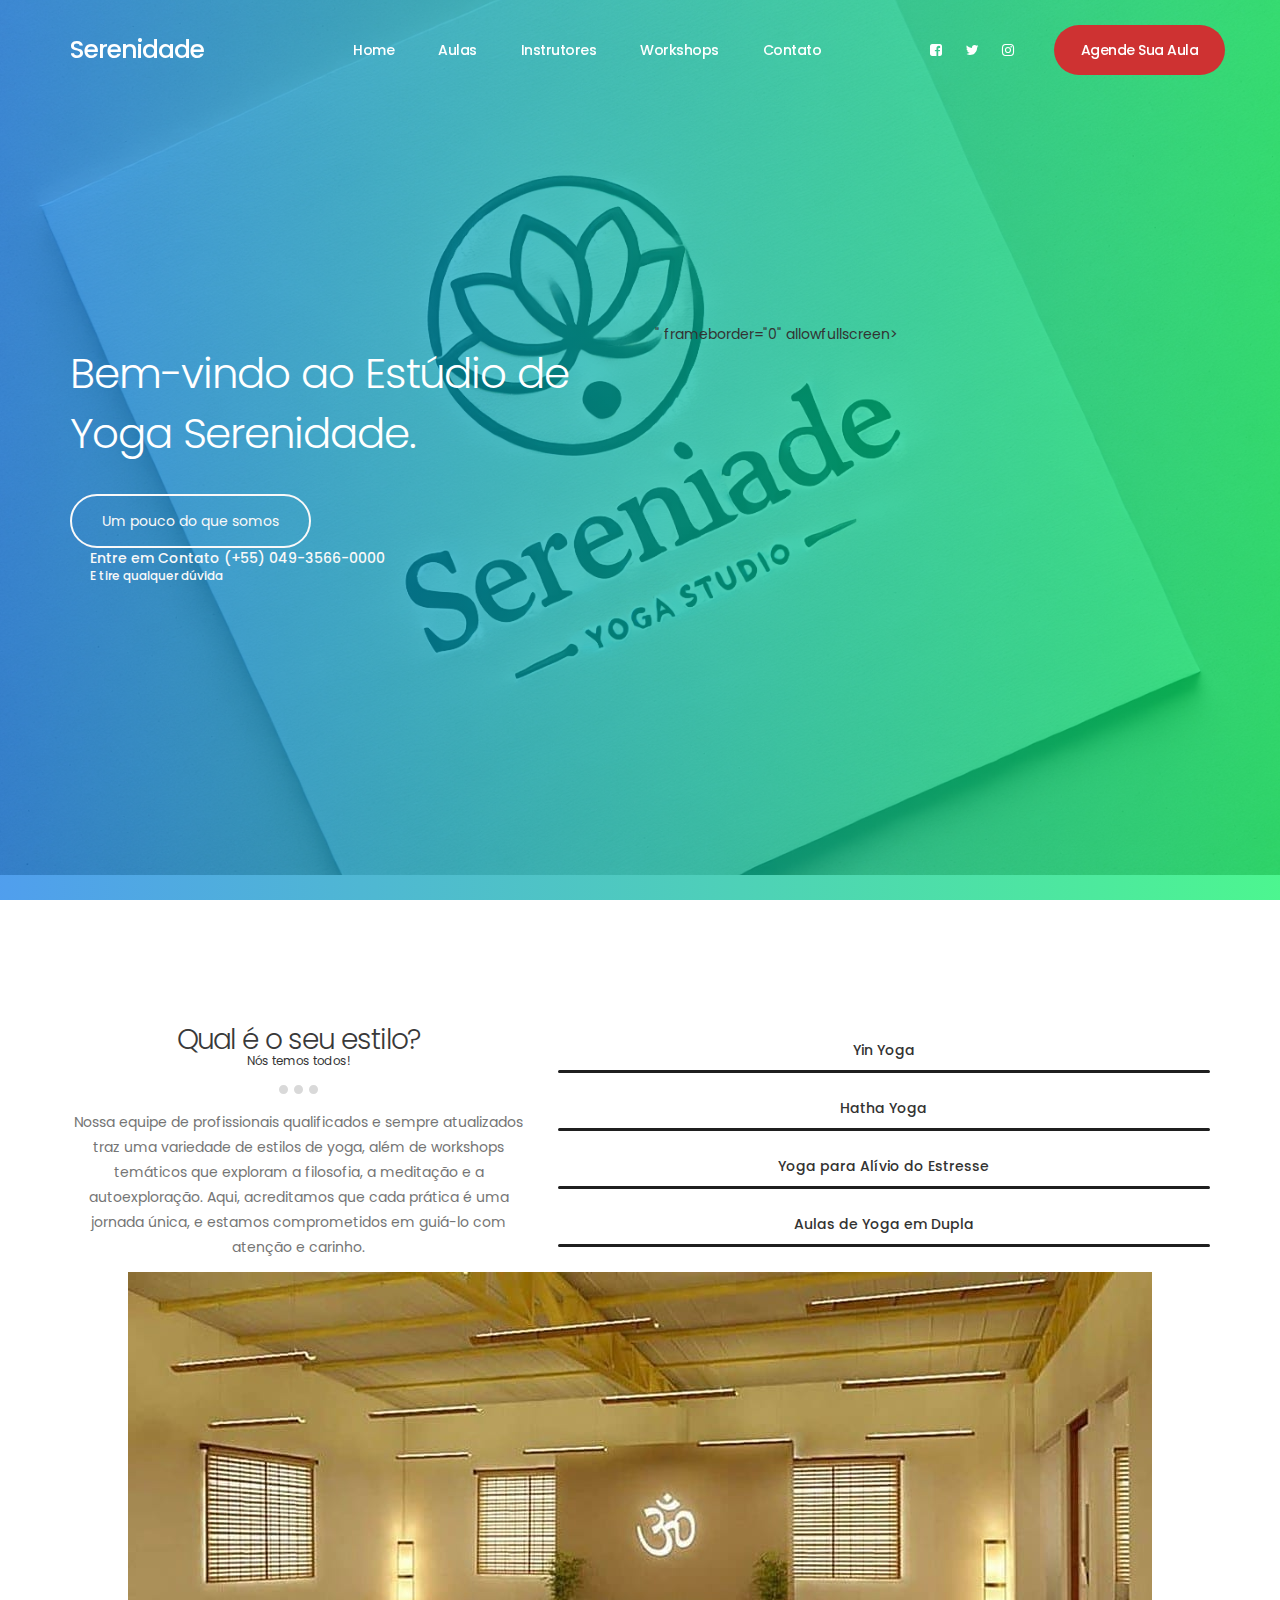
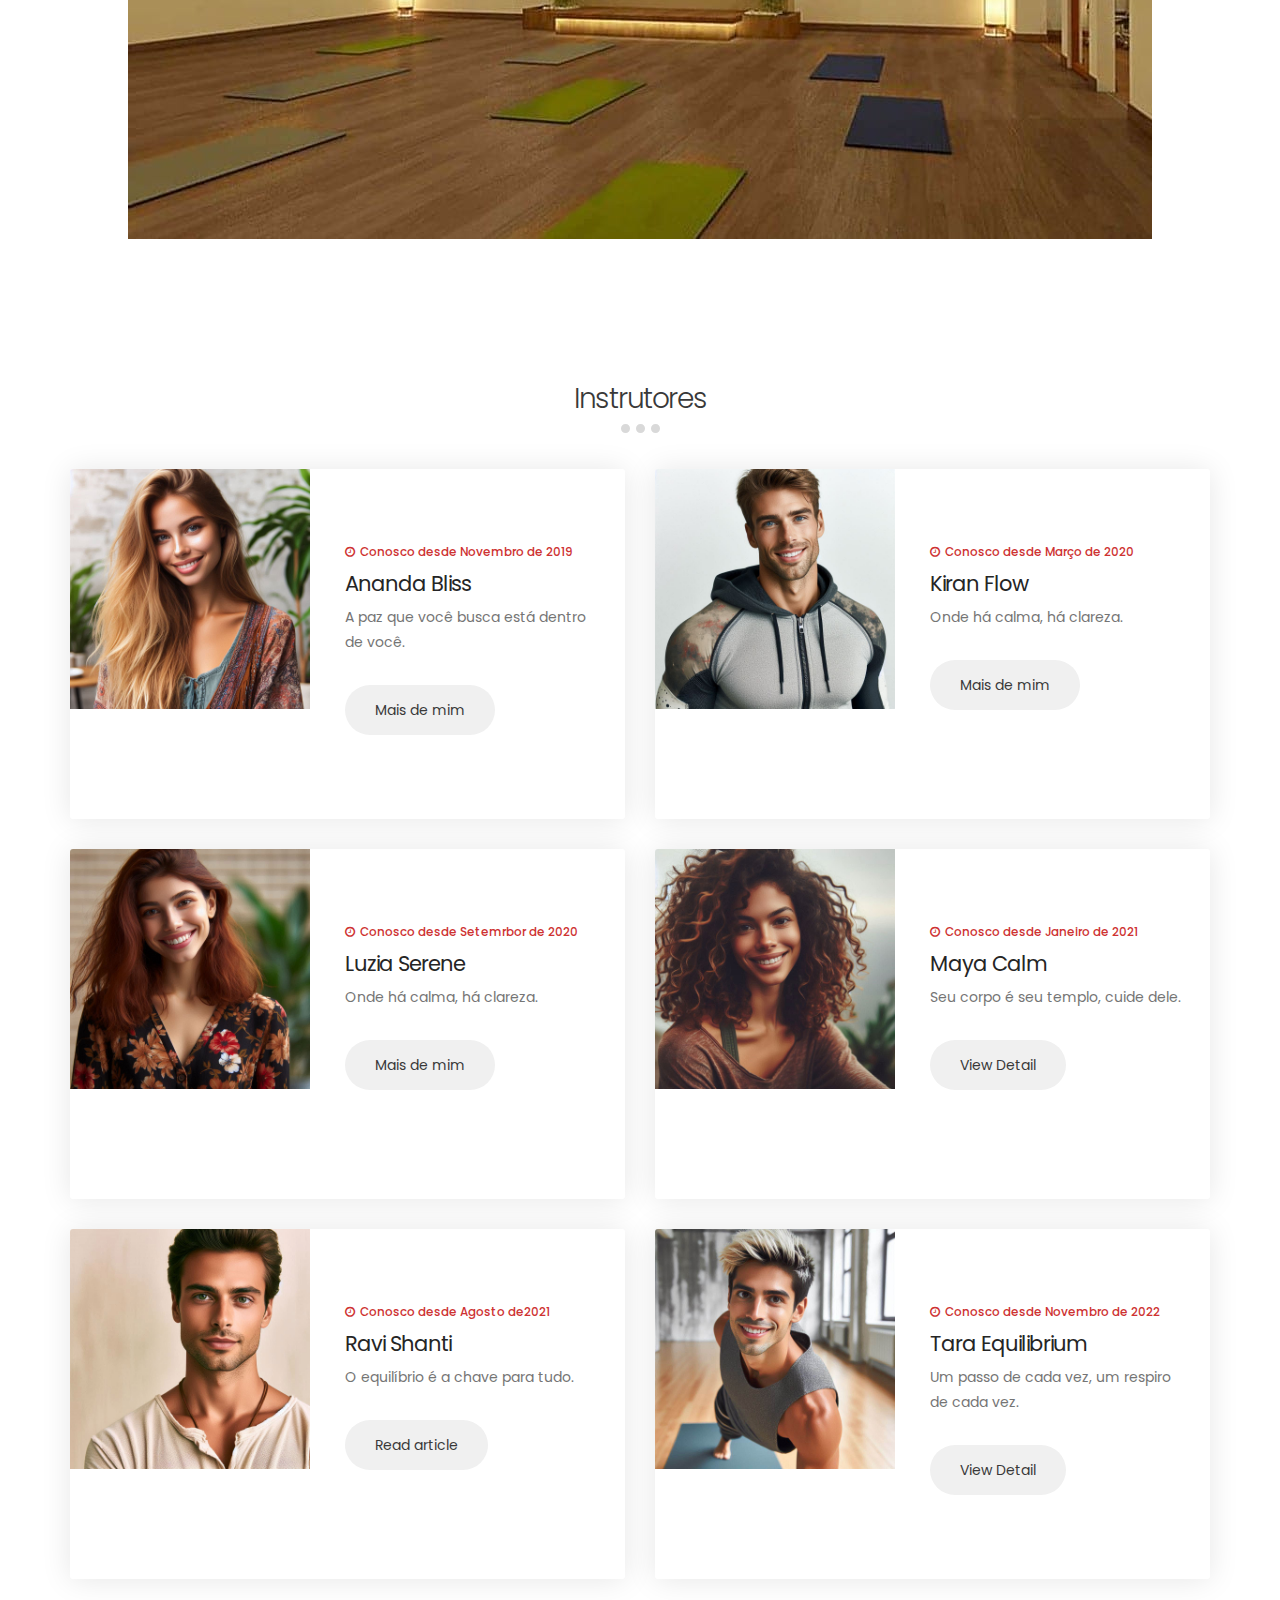
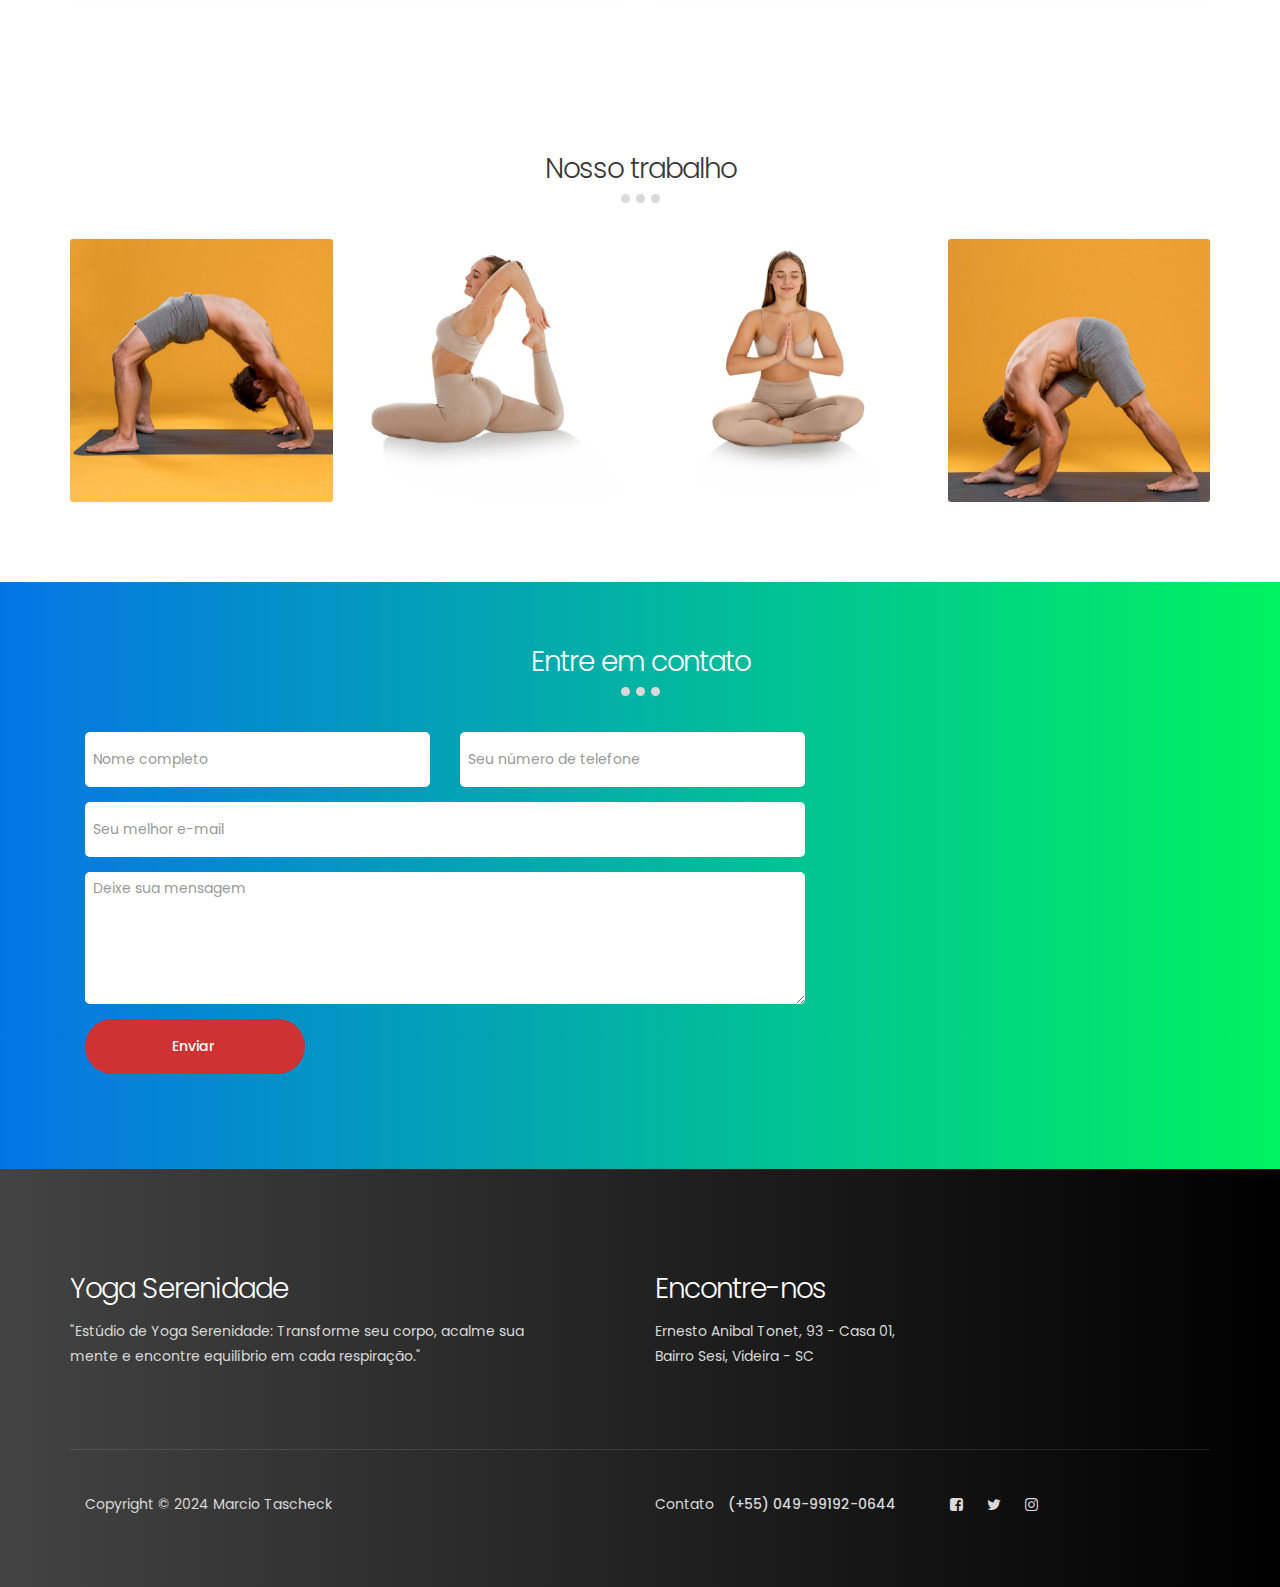
<file: index.html>
<!DOCTYPE html>
<html lang="pt_BR">
<head>

     <title>Yoga Serenidade</title>
     <meta charset="UTF-8">
     <meta http-equiv="X-UA-Compatible" content="IE=Edge">
     <meta name="description" content="">
     <meta name="keywords" content="">
     <meta name="author" content="">
     <meta name="viewport" content="width=device-width, initial-scale=1, maximum-scale=1">

     <link rel="stylesheet" href="css/bootstrap.min.css">
     <link rel="stylesheet" href="css/magnific-popup.css">
     <link rel="stylesheet" href="css/font-awesome.min.css">

     <!-- MAIN CSS -->
     <link rel="stylesheet" href="css/templatemo-style.css">
</head>
<body>

     <!-- PRE LOADER -->
     <section class="preloader">
          <div class="spinner">
               <span class="spinner-rotate"></span>
          </div>
     </section>


     <!-- MENU -->
     <section class="navbar custom-navbar navbar-fixed-top" role="navigation">
          <div class="container">

               <div class="navbar-header">
                    <button class="navbar-toggle" data-toggle="collapse" data-target=".navbar-collapse">
                         <span class="icon icon-bar"></span>
                         <span class="icon icon-bar"></span>
                         <span class="icon icon-bar"></span>
                    </button>

                    <!-- lOGO TEXT HERE -->
                    <a href="index.html" class="navbar-brand">Serenidade</a>
               </div>

               <!-- MENU LINKS -->
               <div class="collapse navbar-collapse">
                    <ul class="nav navbar-nav navbar-nav-first">
                         <li><a href="#home" class="smoothScroll">Home</a></li>
                         <li><a href="#aulas" class="smoothScroll">Aulas</a></li>
                         <li><a href="#instrutores" class="smoothScroll">Instrutores</a></li>
                         <li><a href="workshops.html" class="smoothScroll">Workshops</a></li>
                         <li><a href="#contact" class="smoothScroll">Contato</a></li>
                    </ul>

                    <ul class="nav navbar-nav navbar-right">
                         <li><a href="https://www.facebook.com/"><i class="fa fa-facebook-square"></i></a></li>
                         <li><a href="https://x.com/?lang=pt&mx=2"><i class="fa fa-twitter"></i></a></li>
                         <li><a href="https://www.instagram.com/"><i class="fa fa-instagram"></i></a></li>
                         <li class="section-btn"><a href="https://docs.google.com/forms/d/e/1FAIpQLSdbwwr3zZXbMxWqRvM2ztRapPO_ajuDBlqUB_7IcHwGSOcIgw/viewform">Agende Sua Aula</a></li>
                    </ul>
               </div>

          </div>
     </section>


     <!-- HOME -->
     <section id="home" data-stellar-background-ratio="0.5">
          <div class="overlay"></div>
          <div class="container">
               <div class="row">

                    <div class="col-md-6 col-sm-12">
                         <div class="home-info">
                              <h1>Bem-vindo ao Estúdio de Yoga Serenidade.</h1>
                              <a href="sobre_nos.html" class="btn section-btn smoothScroll">Um pouco do que somos</a>
                              <span>
                                   Entre em Contato (+55) 049-3566-0000
                                   <small>E tire qualquer dúvida</small>
                              </span>
                         </div>
                    </div>

                    <div class="col-md-6 col-sm-12">
                         <div class="home-video">
                              <div class="embed-responsive embed-responsive-16by9">
                                   <iframe src="https://www.youtube.com/embed/AFwMLBBjk7Y"frameborder="0" allow="accelerometer; autoplay; clipboard-write; encrypted-media; gyroscope; picture-in-picture; web-share" referrerpolicy="strict-origin-when-cross-origin" allowfullscreen></iframe>" frameborder="0" allowfullscreen></iframe>
                              </div>
                         </div>
                    </div>
                    
               </div>
          </div>
     </section>


     <!-- ABOUT -->
     <section id="aulas" data-stellar-background-ratio="0.5">
          <div class="container">
               <div class="row">

                    <div class="col-md-5 col-sm-6">
                         <div class="about-info">
                              <div class="section-title">
                                   <h2>Qual é o seu estilo?</h2>
                                   <small>Nós temos todos!</small>
                                   <span class="line-bar">...</span>
                              </div>
                              <p>Nossa equipe de profissionais qualificados e sempre atualizados traz uma variedade de estilos de yoga, além de workshops temáticos que exploram a filosofia, a meditação e a autoexploração. Aqui, acreditamos que cada prática é uma jornada única, e estamos comprometidos em guiá-lo com atenção e carinho.</p>
                              <p></p>
                         </div>
                    </div>

                    <div class="col-md-7 col-sm-50">
                         <div class="about-info skill-thumb">

                              <strong>Yin Yoga</strong>
                                   <div class="progress">
                                             <div class="progress-bar progress-bar-primary" role="progressbar" aria-valuenow="100" aria-valuemin="0" aria-valuemax="100" style="width: 100%;"></div>
                                        </div>

                              <strong>Hatha Yoga</strong>
                                   <div class="progress">
                                             <div class="progress-bar progress-bar-primary" role="progressbar" aria-valuenow="100" aria-valuemin="0" aria-valuemax="100" style="width: 100%;"></div>
                                        </div>

                              <strong>Yoga para Alívio do Estresse</strong>
                                   <div class="progress">
                                             <div class="progress-bar progress-bar-primary" role="progressbar" aria-valuenow="100" aria-valuemin="0" aria-valuemax="100" style="width: 100%;"></div>
                                        </div>

                              <strong>Aulas de Yoga em Dupla</strong>
                                   <div class="progress">
                                             <div class="progress-bar progress-bar-primary" role="progressbar" aria-valuenow="100" aria-valuemin="0" aria-valuemax="100" style="width: 100%;"></div>
                                        </div>
                         </div>
                    </div>
                    <div class="col-md-12 col-sm-12">
                         <div class="about-image">
                              <img src="images/estudio.jpg" class="img-responsive" style="display: block; margin: 0 auto;">
                         </div>
                    </div>
                        
               </div>
          </div>
     </section>


     <!-- BLOG -->
     <section id="instrutores" data-stellar-background-ratio="0.5">
          <div class="container">
               <div class="row">

                    <div class="col-md-12 col-sm-12">
                         <div class="section-title">
                              <h2>Instrutores</h2>
                              <span class="line-bar">...</span>
                         </div>
                    </div>

                    <div class="col-md-6 col-sm-6">
                         <!-- BLOG THUMB -->
                         <div class="media blog-thumb">
                              <div class="media-object media-left">
                                   <a href="instrutores.html"><img src="images/professores/Ananda Bliss.jpeg" class="img-responsive" alt=""></a>
                              </div>
                              <div class="media-body blog-info">
                                   <small><i class="fa fa-clock-o"></i>Conosco desde Novembro de 2019</small>
                                   <h3><a href="instrutores.html">Ananda Bliss</a></h3>
                                   <p>A paz que você busca está dentro de você.</p>
                                   <a href="instrutores.html" class="btn section-btn">Mais de mim</a>
                              </div>
                         </div>
                    </div>

                    <div class="col-md-6 col-sm-6">
                         <!-- BLOG THUMB -->
                         <div class="media blog-thumb">
                              <div class="media-object media-left">
                                   <a href="instrutores.html"><img src="images/professores/Kiran Flow.jpeg" class="img-responsive" alt=""></a>
                              </div>
                              <div class="media-body blog-info">
                                   <small><i class="fa fa-clock-o"></i>Conosco desde Março de 2020</small>
                                   <h3><a href="instrutores.html">Kiran Flow</a></h3>
                                   <p>Onde há calma, há clareza.</p>
                                   <a href="instrutores.html" class="btn section-btn">Mais de mim</a>
                              </div>
                         </div>
                    </div>

                    <div class="col-md-6 col-sm-6">
                         <!-- BLOG THUMB -->
                         <div class="media blog-thumb">
                              <div class="media-object media-left">
                                   <a href="instrutores.html"><img src="images/professores/Luzia Serene.jpeg" class="img-responsive" alt=""></a>
                              </div>
                              <div class="media-body blog-info">
                                   <small><i class="fa fa-clock-o"></i>Conosco desde Setemrbor de 2020</small>
                                   <h3><a href="instrutores.html">Luzia Serene</a></h3>
                                   <p>Onde há calma, há clareza.</p>
                                   <a href="instrutores.html" class="btn section-btn">Mais de mim</a>
                              </div>
                         </div>
                    </div>

                    <div class="col-md-6 col-sm-6">
                         <!-- BLOG THUMB -->
                         <div class="media blog-thumb">
                              <div class="media-object media-left">
                                   <a href="instrutores.html"><img src="images/professores/Maya Calm.jpeg" class="img-responsive" alt=""></a>
                              </div>
                              <div class="media-body blog-info">
                                   <small><i class="fa fa-clock-o"></i>Conosco desde Janeiro de 2021</small>
                                   <h3><a href="instrutores.html">Maya Calm</a></h3>
                                   <p>Seu corpo é seu templo, cuide dele.</p>
                                   <a href="instrutores.html" class="btn section-btn">View Detail</a>
                              </div>
                         </div>
                    </div>
                    
                    <div class="col-md-6 col-sm-6">
                         <!-- BLOG THUMB -->
                         <div class="media blog-thumb">
                              <div class="media-object media-left">
                                   <a href="instrutores.html"><img src="images/professores/Ravi Shanti.jpeg" class="img-responsive" alt=""></a>
                              </div>
                              <div class="media-body blog-info">
                                   <small><i class="fa fa-clock-o"></i>Conosco desde Agosto de2021</small>
                                   <h3><a href="instrutores.html">Ravi Shanti</a></h3>
                                   <p>O equilíbrio é a chave para tudo.</p>
                                   <a href="instrutores.html" class="btn section-btn">Read article</a>
                              </div>
                         </div>
                    </div>
               
                    <div class="col-md-6 col-sm-6">
                         <!-- BLOG THUMB -->
                         <div class="media blog-thumb">
                              <div class="media-object media-left">
                                   <a href="instrutores.html"><img src="images/professores/Tara Equilibrium.jpeg" class="img-responsive" alt=""></a>
                              </div>
                              <div class="media-body blog-info">
                                   <small><i class="fa fa-clock-o"></i>Conosco desde Novembro de 2022</small>
                                   <h3><a href="instrutores.html">Tara Equilibrium</a></h3>
                                   <p>Um passo de cada vez, um respiro de cada vez.</p>
                                   <a href="instrutores.html" class="btn section-btn">View Detail</a>
                              </div>
                         </div>
                    </div>
               </div>
          </div>
     </section>


     <!-- WORK -->
     <section id="work" data-stellar-background-ratio="0.5">
          <div class="container">
               <div class="row">

                    <div class="col-md-12 col-sm-12">
                         <div class="section-title">
                              <h2>Nosso trabalho</h2>
                              <span class="line-bar">...</span>
                         </div>
                    </div>

                    <div class="col-md-3 col-sm-6">
                         <!-- WORK THUMB -->
                         <div class="work-thumb">
                              <a href="images/work-image1.jpg" class="image-popup">
                                   <img src="images/nosso_trabalho/pessoas1.jpg" class="img-responsive" alt="Work">

                                   <div class="work-info">
                                        <h3>Yin Yoga</h3>
                                        <small>Relaxante</small>
                                   </div>
                              </a>
                         </div>
                    </div>

                    <div class="col-md-3 col-sm-6">
                         <!-- WORK THUMB -->
                         <div class="work-thumb">
                              <a href="images/work-image2.jpg" class="image-popup">
                                   <img src="images/nosso_trabalho/pessoas2.jpg" class="img-responsive" alt="Work">

                                   <div class="work-info">
                                        <h3>Hatha Yoga</h3>
                                        <small>Aulas de Yoga em Dupla</small>
                                   </div>
                              </a>
                         </div>
                    </div>

                    <div class="col-md-3 col-sm-6">
                         <!-- WORK THUMB -->
                         <div class="work-thumb">
                              <a href="images/work-image3.jpg" class="image-popup">
                                   <img src="images/nosso_trabalho/pessoas3.jpg" class="img-responsive" alt="Work">

                                   <div class="work-info">
                                        <h3>Yoga para Alívio do Estresse</h3>
                                        <small>Equilibrio Espiritual</small>
                                   </div>
                              </a>
                         </div>
                    </div>

                    <div class="col-md-3 col-sm-6">
                         <!-- WORK THUMB -->
                         <div class="work-thumb">
                              <a href="images/work-image4.jpg" class="image-popup">
                                   <img src="images/nosso_trabalho/pessoas4.jpg" class="img-responsive" alt="Work">

                                   <div class="work-info">
                                        <h3>Aulas de Yoga em Dupla</h3>
                                        <small>Calmante</small>
                                   </div>
                              </a>
                         </div>
                    </div>

               </div>
          </div>
     </section>

     <!-- CONTACT -->
     <section id="contact" data-stellar-background-ratio="0.5">
          <div class="container">
               <div class="row">

                    <div class="col-md-12 col-sm-12">
                         <div class="section-title">
                              <h2>Entre em contato</h2>
                              <span class="line-bar">...</span>
                         </div>
                    </div>

                    <div class="col-md-8 col-sm-8">
                        
                         <!-- CONTACT FORM HERE -->
                         <form id="contact-form" role="form" action="#" method="post">
                              <div class="col-md-6 col-sm-6">
                                   <input type="text" class="form-control" placeholder="Nome completo" id="cf-name" name="cf-name" required="">
                              </div>

                              <div class="col-md-6 col-sm-6">
                                   <input type="tel" class="form-control" placeholder="Seu número de telefone" id="cf-number" name="cf-number" required="">
                              </div>
                              
                              <div class="col-md-12 col-sm-">
                                   <input type="email" class="form-control" placeholder="Seu melhor e-mail" id="cf-email" name="cf-email" required="">
                              </div>

                              

                              <div class="col-md-12 col-sm-12">
                              <textarea class="form-control" rows="6" placeholder="Deixe sua mensagem" id="cf-message" name="cf-message" required=""></textarea>
                              </div>

                              <div class="col-md-4 col-sm-12">
                                   <input type="submit" class="form-control" name="submit" value="Enviar">
                              </div>

                         </form>
                    </div>

                    <div class="col-md-4 col-sm-4">
                         <div class="google-map">
	<!-- How to change your own map point
            1. Go to Google Maps
            2. Click on your location point
            3. Click "Share" and choose "Embed map" tab
            4. Copy only URL and paste it within the src="" field below
	-->
                         <iframe src="https://www.google.com/maps/embed?pb=!1m14!1m12!1m3!1d315.4262314970045!2d-51.15482960278905!3d-27.021177776896277!2m3!1f0!2f0!3f0!3m2!1i1024!2i768!4f13.1!5e1!3m2!1spt-BR!2sbr!4v1728957785782!5m2!1spt-BR!2sbr" width="600" height="450" style="border:0;" allowfullscreen="" loading="lazy" referrerpolicy="no-referrer-when-downgrade"></iframe>
                         </div>
                    </div>

               </div>
          </div>
     </section>


     <!-- FOOTER -->
     <footer data-stellar-background-ratio="0.5">
          <div class="container">
               <div class="row">

                    <div class="col-md-6 col-sm-12">
                         <div class="footer-thumb footer-info"> 
                              <h2>Yoga Serenidade</h2>
                              <p>"Estúdio de Yoga Serenidade: Transforme seu corpo, acalme sua mente e encontre equilíbrio em cada respiração."</p>
                         </div>
                    </div>

                    
                    <div class="col-md-6 col-sm-12"> 
                         <div class="footer-thumb"> 
                              <h2>Encontre-nos</h2>
                              <p>Ernesto Anibal Tonet, 93 - Casa 01, <br> Bairro Sesi, Videira - SC</p>
                         </div>
                    </div>                    

                    <div class="col-md-12 col-sm-12">
                         <div class="footer-bottom">
                              <div class="col-md-6 col-sm-5">
                                   <div class="copyright-text"> 
                                        <p>Copyright &copy; 2024 Marcio Tascheck</p>
                                   </div>
                              </div>
                              <div class="col-md-6 col-sm-7">
                                   <div class="phone-contact"> 
                                        <p>Contato <span>(+55) 049-99192-0644</span></p>
                                   </div>
                                   <ul class="social-icon">
                                        <li><a href="https://www.facebook.com/" class="fa fa-facebook-square" attr="facebook icon"></a></li>
                                        <li><a href="https://x.com/?lang=pt-br" class="fa fa-twitter"></a></li>
                                        <li><a href="https://www.instagram.com/" class="fa fa-instagram"></a></li>
                                   </ul>
                              </div>
                         </div>
                    </div>
                    
               </div>
          </div>
     </footer>


     <!-- MODAL -->
     <section class="modal fade" id="modal-form" tabindex="-1" role="dialog" aria-labelledby="myModalLabel" aria-hidden="true">
          <div class="modal-dialog modal-lg">
               <div class="modal-content modal-popup">

                    <div class="modal-header">
                         <button type="button" class="close" data-dismiss="modal" aria-label="Close">
                              <span aria-hidden="true">&times;</span>
                         </button>
                    </div>

                    <div class="modal-body">
                         <div class="container-fluid">
                              <div class="row">

                                   <div class="col-md-12 col-sm-12">
                                        <div class="modal-title">
                                             <h2>Hydro Co</h2>
                                        </div>

                                        <!-- NAV TABS -->
                                        <ul class="nav nav-tabs" role="tablist">
                                             <li class="active"><a href="#sign_up" aria-controls="sign_up" role="tab" data-toggle="tab">Create an account</a></li>
                                             <li><a href="#sign_in" aria-controls="sign_in" role="tab" data-toggle="tab">Sign In</a></li>
                                        </ul>

                                        <!-- TAB PANES -->
                                        <div class="tab-content">
                                             <div role="tabpanel" class="tab-pane fade in active" id="sign_up">
                                                  <form action="#" method="post">
                                                       <input type="text" class="form-control" name="name" placeholder="Name" required>
                                                       <input type="telephone" class="form-control" name="telephone" placeholder="Telephone" required>
                                                       <input type="email" class="form-control" name="email" placeholder="Email" required>
                                                       <input type="password" class="form-control" name="password" placeholder="Password" required>
                                                       <input type="submit" class="form-control" name="submit" value="Submit Button">
                                                  </form>
                                             </div>

                                             <div role="tabpanel" class="tab-pane fade in" id="sign_in">
                                                  <form action="#" method="post">
                                                       <input type="email" class="form-control" name="email" placeholder="Email" required>
                                                       <input type="password" class="form-control" name="password" placeholder="Password" required>
                                                       <input type="submit" class="form-control" name="submit" value="Submit Button">
                                                       <a href="https://www.facebook.com/templatemo">Forgot your password?</a>
                                                  </form>
                                             </div>
                                        </div>
                                   </div>

                              </div>
                         </div>
                    </div>

               </div>
          </div>
     </section>

     <!-- SCRIPTS -->
     <script src="js/jquery.js"></script>
     <script src="js/bootstrap.min.js"></script>
     <script src="js/jquery.stellar.min.js"></script>
     <script src="js/jquery.magnific-popup.min.js"></script>
     <script src="js/smoothscroll.js"></script>
     <script src="js/custom.js"></script>

</body>
</html>
</file>
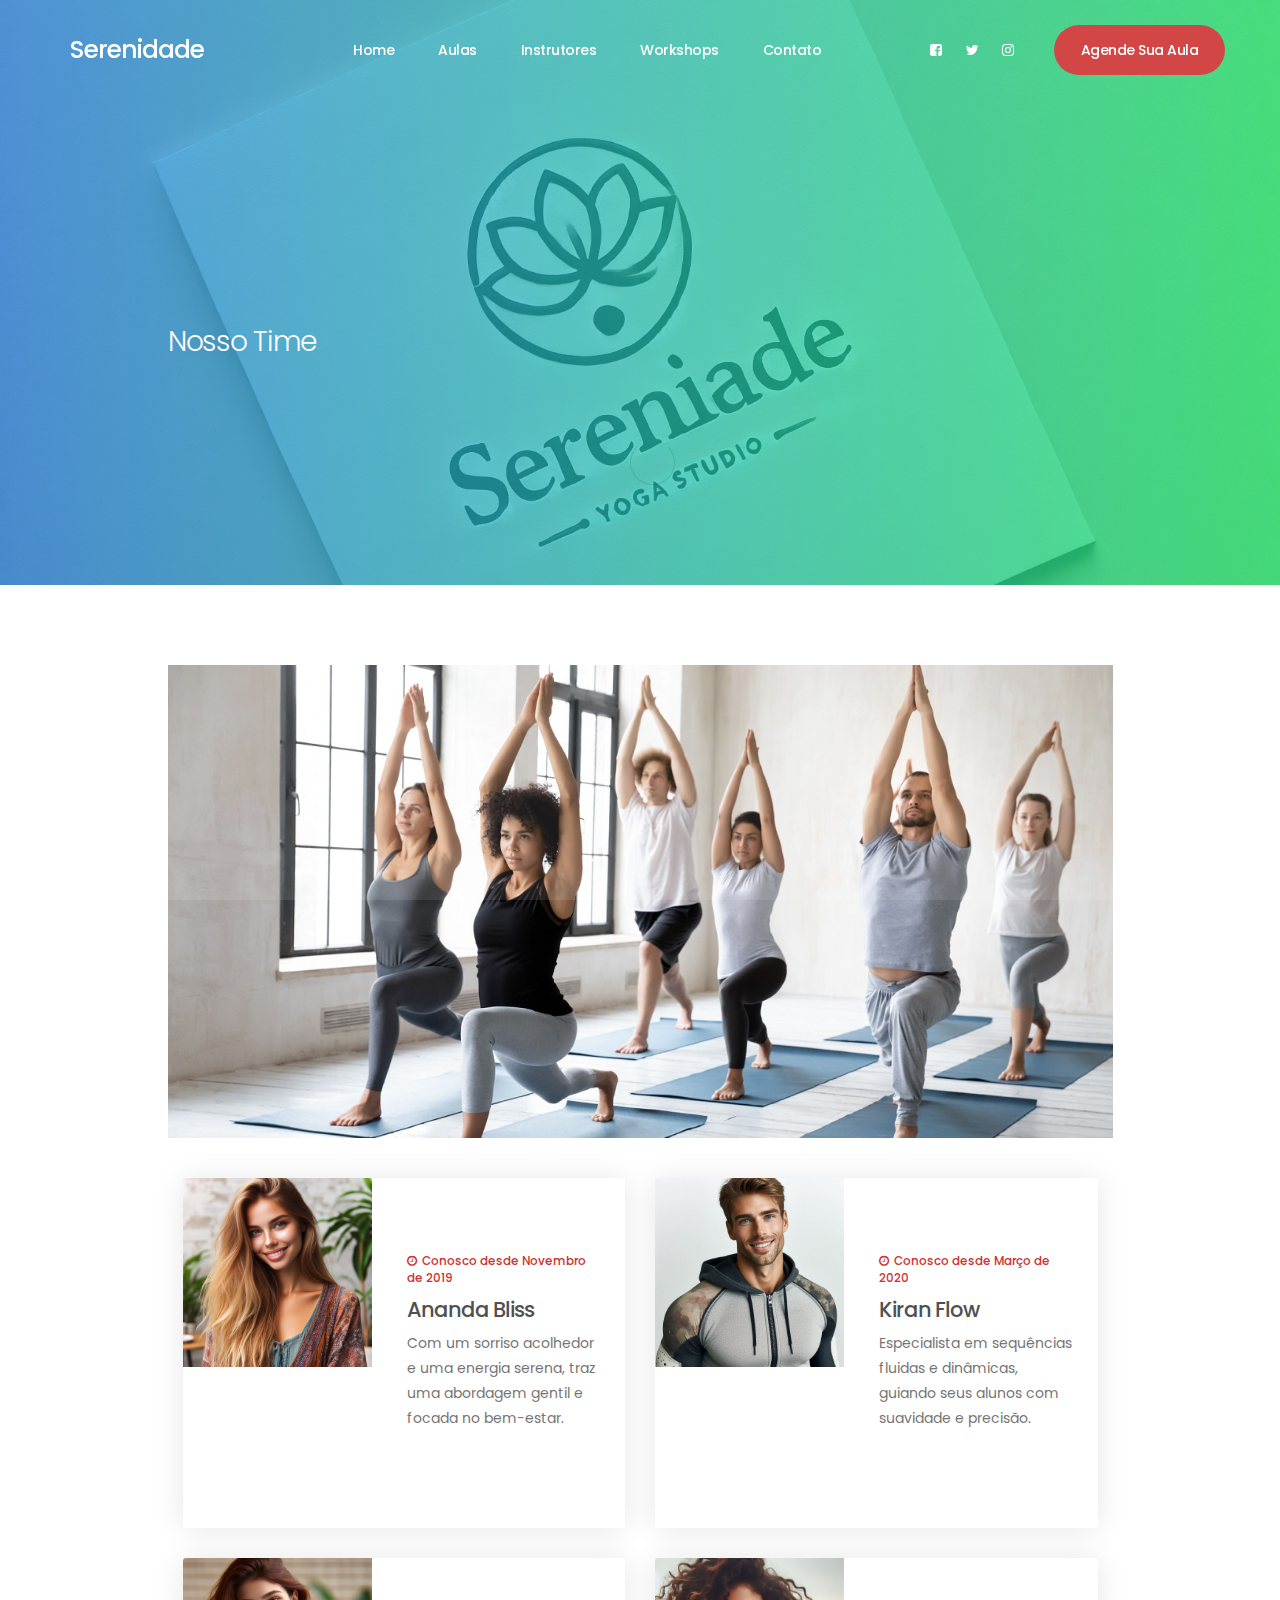
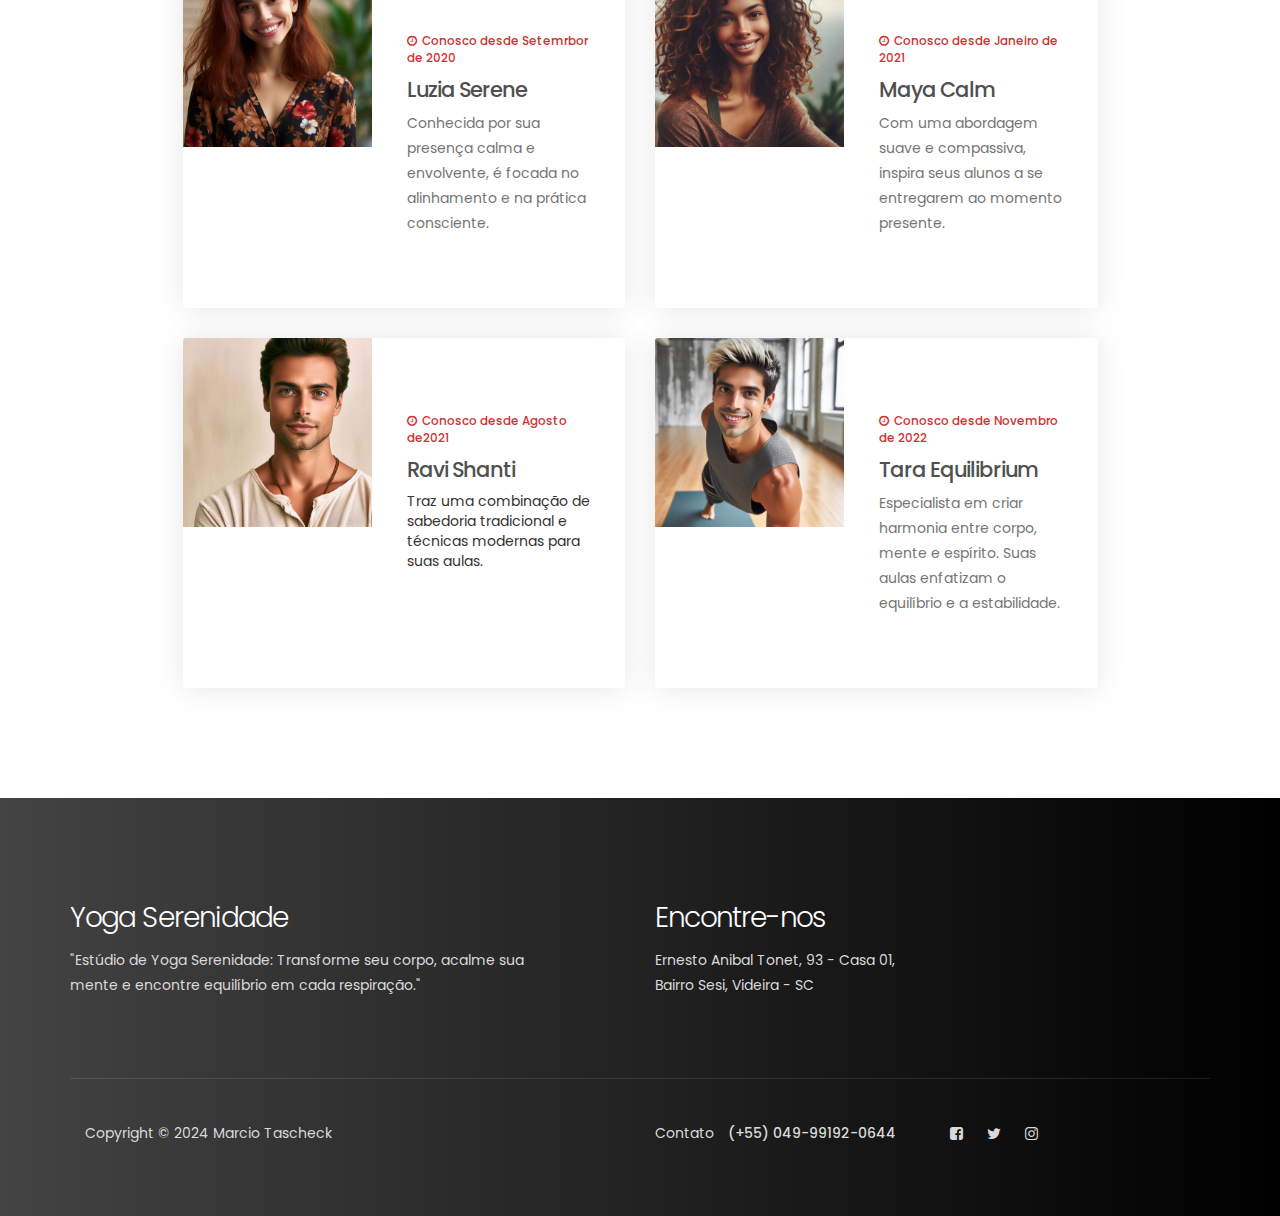
<file: instrutores.html>
<!DOCTYPE html>
<html lang="pt-br">
<head>

     <title>Nossos Instrutores</title>
<!-- 
Hydro Template 
http://www.templatemo.com/tm-509-hydro
-->
     <meta charset="UTF-8">
     <meta http-equiv="X-UA-Compatible" content="IE=Edge">
     <meta name="description" content="">
     <meta name="keywords" content="">
     <meta name="author" content="">
     <meta name="viewport" content="width=device-width, initial-scale=1, maximum-scale=1">

     <link rel="stylesheet" href="css/bootstrap.min.css">
     <link rel="stylesheet" href="css/magnific-popup.css">
     <link rel="stylesheet" href="css/font-awesome.min.css">

     <!-- MAIN CSS -->
     <link rel="stylesheet" href="css/templatemo-style.css">
</head>
<body>

     <!-- PRE LOADER -->
     <section class="preloader">
          <div class="spinner">
               <span class="spinner-rotate"></span>
          </div>
     </section>


     <!-- MENU -->
     <section class="navbar custom-navbar navbar-fixed-top" role="navigation">
          <div class="container">

               <div class="navbar-header">
                    <button class="navbar-toggle" data-toggle="collapse" data-target=".navbar-collapse">
                         <span class="icon icon-bar"></span>
                         <span class="icon icon-bar"></span>
                         <span class="icon icon-bar"></span>
                    </button>

                    <!-- lOGO TEXT HERE -->
                    <a href="index.html" class="navbar-brand">Serenidade</a>
               </div>

               <!-- MENU LINKS -->
               <div class="collapse navbar-collapse">
                    <ul class="nav navbar-nav navbar-nav-first">
                         <li><a href="index.html" class="smoothScroll">Home</a></li>
                         <li><a href="index.html#aulas" class="smoothScroll">Aulas</a></li>
                         <li><a href="index.html#instrutores" class="smoothScroll">Instrutores</a></li>
                         <li><a href="workshops.html" class="smoothScroll">Workshops</a></li>
                         <li><a href="index.html#contact" class="smoothScroll">Contato</a></li>
                    </ul>

                    <ul class="nav navbar-nav navbar-right">
                         <li><a href="https://www.facebook.com/"><i class="fa fa-facebook-square"></i></a></li>
                         <li><a href="https://x.com/?lang=pt&mx=2"><i class="fa fa-twitter"></i></a></li>
                         <li><a href="https://www.instagram.com/"><i class="fa fa-instagram"></i></a></li>
                         <li class="section-btn"><a href="https://docs.google.com/forms/d/e/1FAIpQLSdbwwr3zZXbMxWqRvM2ztRapPO_ajuDBlqUB_7IcHwGSOcIgw/viewform">Agende Sua Aula</a></li>
                    </ul>
               </div>

          </div>
     </section>

     <!-- BLOG HEADER -->
     <section id="blog-header" data-stellar-background-ratio="0.5">
          <div class="overlay"></div>
          <div class="container">
               <div class="row">

                    <div class="col-md-offset-1 col-md-5 col-sm-12">
                         <h2>Nosso Time</h2>
                    </div>
                    
               </div>
          </div>
     </section>


     <!-- BLOG DETAIL -->
     <section id="blog-detail" data-stellar-background-ratio="0.5">
          <div class="container">
               <div class="row">

                    <div class="col-md-offset-1 col-md-10 col-sm-12">
                         <!-- BLOG THUMB -->
                         <div class="blog-detail-thumb">
                              <div class="blog-image">
                                   <img src="images/professores.jpg" class="img-responsive" alt="Blog Image">
                              </div>
                              <br><br>
                              <div class="col-md-6 col-sm-6">
                                   <!-- BLOG THUMB -->
                                   <div class="media blog-thumb">
                                        <div class="media-object media-left">
                                             <img src="images/professores/Ananda Bliss.jpeg" class="img-responsive" alt="">
                                        </div>
                                        <div class="media-body blog-info">
                                             <small><i class="fa fa-clock-o"></i>Conosco desde Novembro de 2019</small>
                                             <h3>Ananda Bliss</h3>
                                             <p>Com um sorriso acolhedor e uma energia serena, traz uma abordagem gentil e focada no bem-estar.</p>
                                        </div>
                                   </div>
                              </div>
          
                              <div class="col-md-6 col-sm-6">
                                   <!-- BLOG THUMB -->
                                   <div class="media blog-thumb">
                                        <div class="media-object media-left">
                                             <img src="images/professores/Kiran Flow.jpeg" class="img-responsive" alt="">
                                        </div>
                                        <div class="media-body blog-info">
                                             <small><i class="fa fa-clock-o"></i>Conosco desde Março de 2020</small>
                                             <h3>Kiran Flow</h3>
                                             <p>Especialista em sequências fluidas e dinâmicas, guiando seus alunos com suavidade e precisão.</p>
                                        </div>
                                   </div>
                              </div>
          
                              <div class="col-md-6 col-sm-6">
                                   <!-- BLOG THUMB -->
                                   <div class="media blog-thumb">
                                        <div class="media-object media-left">
                                             <img src="images/professores/Luzia Serene.jpeg" class="img-responsive" alt="">
                                        </div>
                                        <div class="media-body blog-info">
                                             <small><i class="fa fa-clock-o"></i>Conosco desde Setemrbor de 2020</small>
                                             <h3>Luzia Serene</h3>
                                             <p>Conhecida por sua presença calma e envolvente, é focada no alinhamento e na prática consciente.</p>
                                        </div>
                                   </div>
                              </div>
          
                              <div class="col-md-6 col-sm-6">
                                   <!-- BLOG THUMB -->
                                   <div class="media blog-thumb">
                                        <div class="media-object media-left">
                                             <img src="images/professores/Maya Calm.jpeg" class="img-responsive" alt="">
                                        </div>
                                        <div class="media-body blog-info">
                                             <small><i class="fa fa-clock-o"></i>Conosco desde Janeiro de 2021</small>
                                             <h3>Maya Calm</h3>
                                             <p>Com uma abordagem suave e compassiva, inspira seus alunos a se entregarem ao momento presente.</p>
                                        </div>
                                   </div>
                              </div>
                              
                              <div class="col-md-6 col-sm-6">
                                   <!-- BLOG THUMB -->
                                   <div class="media blog-thumb">
                                        <div class="media-object media-left">
                                             <img src="images/professores/Ravi Shanti.jpeg" class="img-responsive" alt="">
                                        </div>
                                        <div class="media-body blog-info">
                                             <small><i class="fa fa-clock-o"></i>Conosco desde Agosto de2021</small>
                                             <h3>Ravi Shanti</h3>
                                             <pt>Traz uma combinação de sabedoria tradicional e técnicas modernas para suas aulas.</p>
                                        </div>
                                   </div>
                              </div>
                         
                              <div class="col-md-6 col-sm-6">
                                   <!-- BLOG THUMB -->
                                   <div class="media blog-thumb">
                                        <div class="media-object media-left">
                                             <img src="images/professores/Tara Equilibrium.jpeg" class="img-responsive" alt="">
                                        </div>
                                        <div class="media-body blog-info">
                                             <small><i class="fa fa-clock-o"></i>Conosco desde Novembro de 2022</small>
                                             <h3>Tara Equilibrium</h3>
                                             <p>Especialista em criar harmonia entre corpo, mente e espírito. Suas aulas enfatizam o equilíbrio e a estabilidade.</p>
                                        </div>
                                   </div>
                              </div>
                         </div>
                    </div>
               </div>
          </div>
     </section>


     <!-- FOOTER -->
     <footer data-stellar-background-ratio="0.5">
          <div class="container">
               <div class="row">

                    <div class="col-md-6 col-sm-12">
                         <div class="footer-thumb footer-info"> 
                              <h2>Yoga Serenidade</h2>
                              <p>"Estúdio de Yoga Serenidade: Transforme seu corpo, acalme sua mente e encontre equilíbrio em cada respiração."</p>
                         </div>
                    </div>

                    
                    <div class="col-md-6 col-sm-12"> 
                         <div class="footer-thumb"> 
                              <h2>Encontre-nos</h2>
                              <p>Ernesto Anibal Tonet, 93 - Casa 01, <br> Bairro Sesi, Videira - SC</p>
                         </div>
                    </div>                    

                    <div class="col-md-12 col-sm-12">
                         <div class="footer-bottom">
                              <div class="col-md-6 col-sm-5">
                                   <div class="copyright-text"> 
                                        <p>Copyright &copy; 2024 Marcio Tascheck</p>
                                   </div>
                              </div>
                              <div class="col-md-6 col-sm-7">
                                   <div class="phone-contact"> 
                                        <p>Contato <span>(+55) 049-99192-0644</span></p>
                                   </div>
                                   <ul class="social-icon">
                                        <li><a href="https://www.facebook.com/" class="fa fa-facebook-square" attr="facebook icon"></a></li>
                                        <li><a href="https://x.com/?lang=pt-br" class="fa fa-twitter"></a></li>
                                        <li><a href="https://www.instagram.com/" class="fa fa-instagram"></a></li>
                                   </ul>
                              </div>
                         </div>
                    </div>
                    
               </div>
          </div>
     </footer>


     <!-- MODAL -->
     <section class="modal fade" id="modal-form" tabindex="-1" role="dialog" aria-labelledby="myModalLabel" aria-hidden="true">
          <div class="modal-dialog modal-lg">
               <div class="modal-content modal-popup">

                    <div class="modal-header">
                         <button type="button" class="close" data-dismiss="modal" aria-label="Close">
                              <span aria-hidden="true">&times;</span>
                         </button>
                    </div>

                    <div class="modal-body">
                         <div class="container-fluid">
                              <div class="row">

                                   <div class="col-md-12 col-sm-12">
                                        <div class="modal-title">
                                             <h2>Hydro Co</h2>
                                        </div>

                                        <!-- NAV TABS -->
                                        <ul class="nav nav-tabs" role="tablist">
                                             <li class="active"><a href="#sign_up" aria-controls="sign_up" role="tab" data-toggle="tab">Create an account</a></li>
                                             <li><a href="#sign_in" aria-controls="sign_in" role="tab" data-toggle="tab">Sign In</a></li>
                                        </ul>

                                        <!-- TAB PANES -->
                                        <div class="tab-content">
                                             <div role="tabpanel" class="tab-pane fade in active" id="sign_up">
                                                  <form action="#" method="post">
                                                       <input type="text" class="form-control" name="name" placeholder="Name" required>
                                                       <input type="telephone" class="form-control" name="telephone" placeholder="Telephone" required>
                                                       <input type="email" class="form-control" name="email" placeholder="Email" required>
                                                       <input type="password" class="form-control" name="password" placeholder="Password" required>
                                                       <input type="submit" class="form-control" name="submit" value="Submit Button">
                                                  </form>
                                             </div>

                                             <div role="tabpanel" class="tab-pane fade in" id="sign_in">
                                                  <form action="#" method="post">
                                                       <input type="email" class="form-control" name="email" placeholder="Email" required>
                                                       <input type="password" class="form-control" name="password" placeholder="Password" required>
                                                       <input type="submit" class="form-control" name="submit" value="Submit Button">
                                                       <a href="https://www.facebook.com/templatemo">Forgot your password?</a>
                                                  </form>
                                             </div>
                                        </div>
                                   </div>

                              </div>
                         </div>
                    </div>

               </div>
          </div>
     </section>

     <!-- SCRIPTS -->
     <script src="js/jquery.js"></script>
     <script src="js/bootstrap.min.js"></script>
     <script src="js/jquery.stellar.min.js"></script>
     <script src="js/jquery.magnific-popup.min.js"></script>
     <script src="js/smoothscroll.js"></script>
     <script src="js/custom.js"></script>

</body>
</html>
</file>
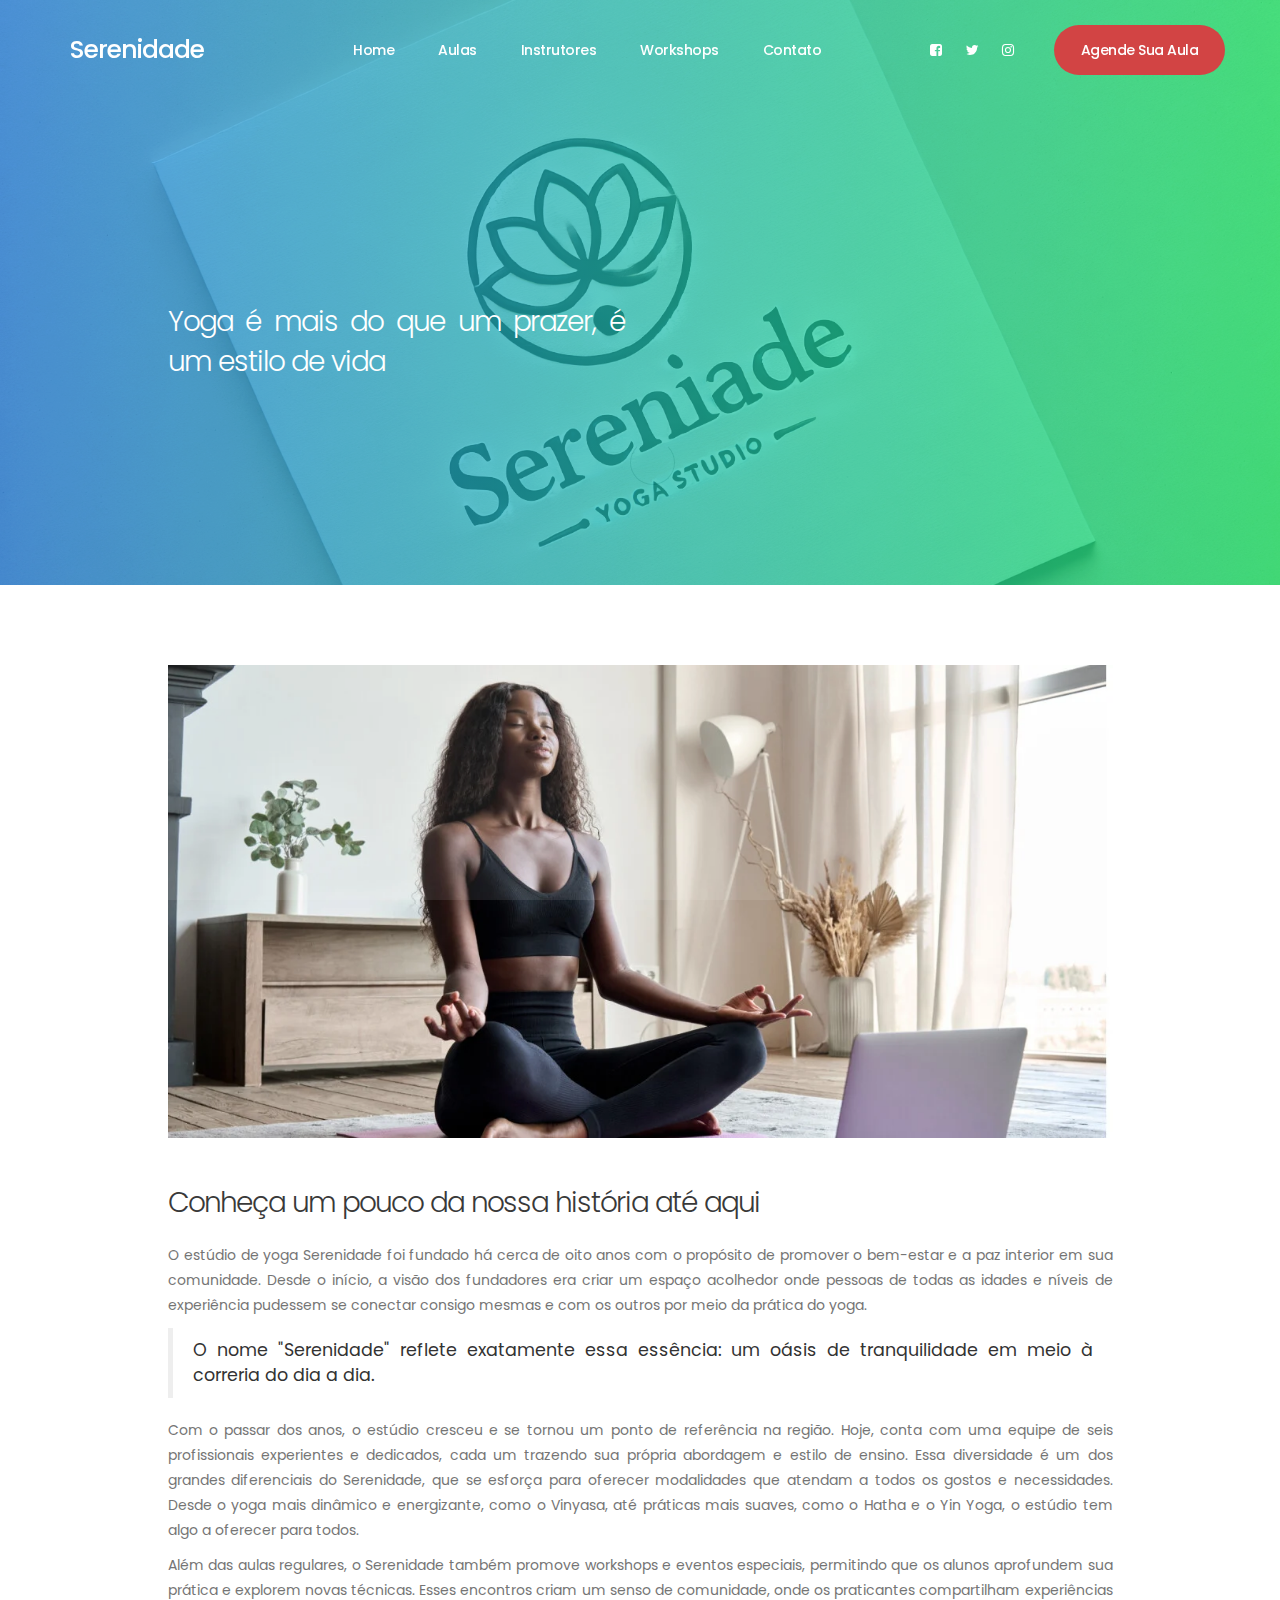
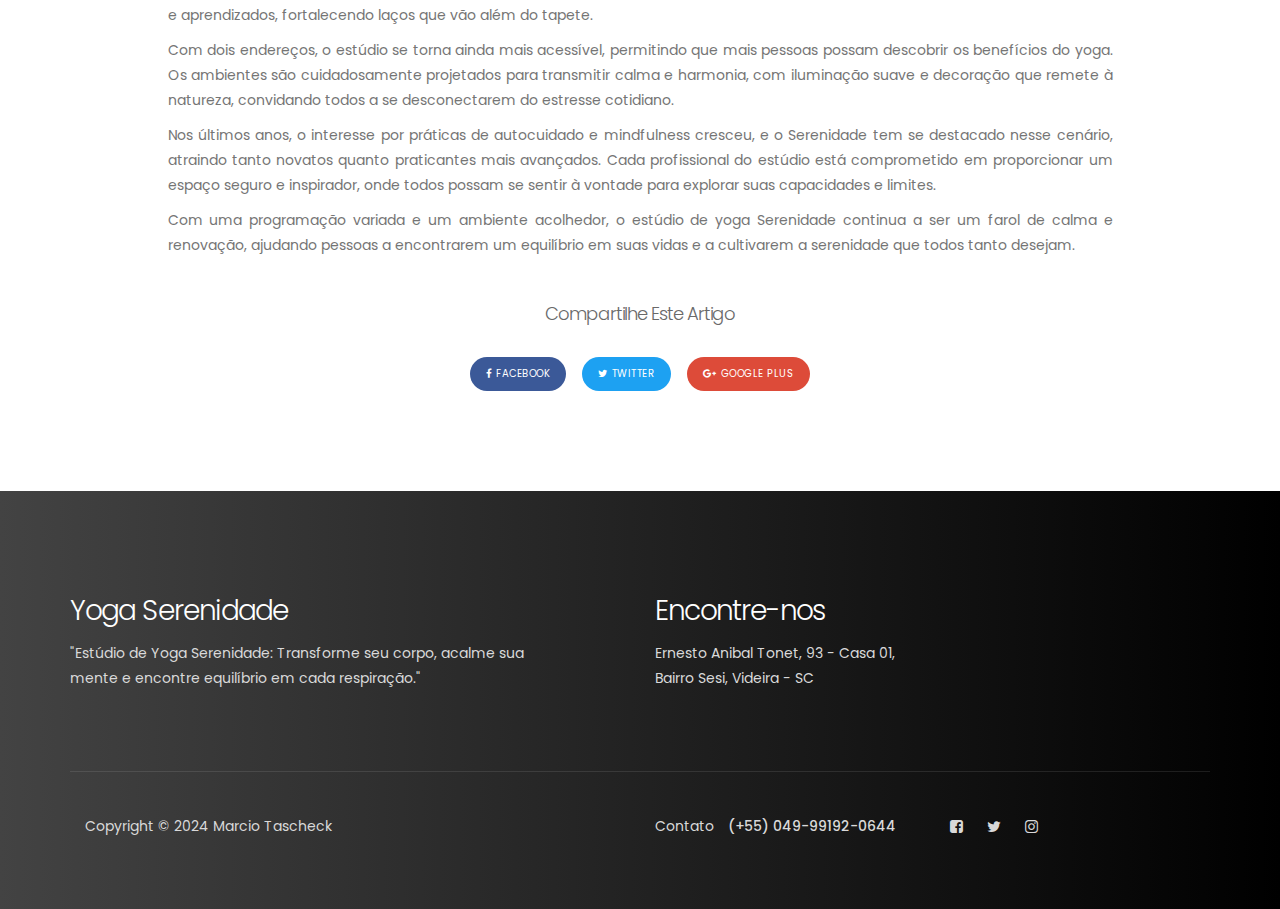
<file: sobre_nos.html>
<!DOCTYPE html>
<html lang="en">
<head>

     <title>Sobre Nós - Serenidade</title>
<!-- 
Hydro Template 
http://www.templatemo.com/tm-509-hydro
-->
     <meta charset="UTF-8">
     <meta http-equiv="X-UA-Compatible" content="IE=Edge">
     <meta name="description" content="">
     <meta name="keywords" content="">
     <meta name="author" content="">
     <meta name="viewport" content="width=device-width, initial-scale=1, maximum-scale=1">

     <link rel="stylesheet" href="css/bootstrap.min.css">
     <link rel="stylesheet" href="css/magnific-popup.css">
     <link rel="stylesheet" href="css/font-awesome.min.css">

     <!-- MAIN CSS -->
     <link rel="stylesheet" href="css/templatemo-style.css">
</head>
<body>

     <!-- PRE LOADER -->
     <section class="preloader">
          <div class="spinner">
               <span class="spinner-rotate"></span>
          </div>
     </section>


     <!-- MENU -->
     <section class="navbar custom-navbar navbar-fixed-top" role="navigation">
          <div class="container">

               <div class="navbar-header">
                    <button class="navbar-toggle" data-toggle="collapse" data-target=".navbar-collapse">
                         <span class="icon icon-bar"></span>
                         <span class="icon icon-bar"></span>
                         <span class="icon icon-bar"></span>
                    </button>

                    <!-- lOGO TEXT HERE -->
                    <a href="index.html" class="navbar-brand">Serenidade</a>
               </div>

               <!-- MENU LINKS -->
               <div class="collapse navbar-collapse">
                    <ul class="nav navbar-nav navbar-nav-first">
                         <li><a href="index.html" class="smoothScroll">Home</a></li>
                         <li><a href="index.html#aulas" class="smoothScroll">Aulas</a></li>
                         <li><a href="index.html#instrutores" class="smoothScroll">Instrutores</a></li>
                         <li><a href="workshops.html" class="smoothScroll">Workshops</a></li>
                         <li><a href="index.html#contact" class="smoothScroll">Contato</a></li>
                    </ul>

                    <ul class="nav navbar-nav navbar-right">
                         <li><a href="https://www.facebook.com/"><i class="fa fa-facebook-square"></i></a></li>
                         <li><a href="https://x.com/?lang=pt&mx=2"><i class="fa fa-twitter"></i></a></li>
                         <li><a href="https://www.instagram.com/"><i class="fa fa-instagram"></i></a></li>
                         <li class="section-btn"><a href="https://docs.google.com/forms/d/e/1FAIpQLSdbwwr3zZXbMxWqRvM2ztRapPO_ajuDBlqUB_7IcHwGSOcIgw/viewform">Agende Sua Aula</a></li>
                    </ul>
               </div>

          </div>
     </section>


     <!-- BLOG HEADER -->
     <section id="blog-header" data-stellar-background-ratio="0.5">
          <div class="overlay"></div>
          <div class="container">
               <div class="row">

                    <div class="col-md-offset-1 col-md-5 col-sm-12">
                         <h2>Yoga é mais do que um prazer, é um estilo de vida</h2>
                    </div>
                    
               </div>
          </div>
     </section>


     <!-- BLOG DETAIL -->
     <section id="blog-detail" data-stellar-background-ratio="0.5">
          <div class="container">
               <div class="row">

                    <div class="col-md-offset-1 col-md-10 col-sm-12">
                         <!-- BLOG THUMB -->
                         <div class="blog-detail-thumb">
                              <div class="blog-image">
                                   <img src="images/sobre_nos.jpg" class="img-responsive" alt="Blog Image">
                              </div>
                              <h2>Conheça um pouco da nossa história até aqui</h2>
                              <p>O estúdio de yoga Serenidade foi fundado há cerca de oito anos com o propósito de promover o bem-estar e a paz interior em sua comunidade. Desde o início, a visão dos fundadores era criar um espaço acolhedor onde pessoas de todas as idades e níveis de experiência pudessem se conectar consigo mesmas e com os outros por meio da prática do yoga.</p>

                              <blockquote>O nome "Serenidade" reflete exatamente essa essência: um oásis de tranquilidade em meio à correria do dia a dia.</blockquote>

                              <p>Com o passar dos anos, o estúdio cresceu e se tornou um ponto de referência na região. Hoje, conta com uma equipe de seis profissionais experientes e dedicados, cada um trazendo sua própria abordagem e estilo de ensino. Essa diversidade é um dos grandes diferenciais do Serenidade, que se esforça para oferecer modalidades que atendam a todos os gostos e necessidades. Desde o yoga mais dinâmico e energizante, como o Vinyasa, até práticas mais suaves, como o Hatha e o Yin Yoga, o estúdio tem algo a oferecer para todos.</p>
                              
                              <p>Além das aulas regulares, o Serenidade também promove workshops e eventos especiais, permitindo que os alunos aprofundem sua prática e explorem novas técnicas. Esses encontros criam um senso de comunidade, onde os praticantes compartilham experiências e aprendizados, fortalecendo laços que vão além do tapete.</p>

                              <p>Com dois endereços, o estúdio se torna ainda mais acessível, permitindo que mais pessoas possam descobrir os benefícios do yoga. Os ambientes são cuidadosamente projetados para transmitir calma e harmonia, com iluminação suave e decoração que remete à natureza, convidando todos a se desconectarem do estresse cotidiano.</p>

                              <p>Nos últimos anos, o interesse por práticas de autocuidado e mindfulness cresceu, e o Serenidade tem se destacado nesse cenário, atraindo tanto novatos quanto praticantes mais avançados. Cada profissional do estúdio está comprometido em proporcionar um espaço seguro e inspirador, onde todos possam se sentir à vontade para explorar suas capacidades e limites.</p>
                              
                              <p>Com uma programação variada e um ambiente acolhedor, o estúdio de yoga Serenidade continua a ser um farol de calma e renovação, ajudando pessoas a encontrarem um equilíbrio em suas vidas e a cultivarem a serenidade que todos tanto desejam.</p>
                              
                                                            
                              <div class="blog-social-share">
                                   <h4>Compartilhe Este Artigo</h4>
                                   <a href="https://www.facebook.com" class="btn btn-primary"><i class="fa fa-facebook"></i>facebook</a>
                                   <a href="https://x.com/?lang=pt&mx=2" class="btn btn-success"><i class="fa fa-twitter"></i>twitter</a>
                                   <a href="https://l1nk.dev/r3kJD" class="btn btn-danger"><i class="fa fa-google-plus"></i>google plus</a>
                              </div>
                         </div>
                    </div>
                    
               </div>
          </div>
     </section>


     <!-- FOOTER -->
     <footer data-stellar-background-ratio="0.5">
          <div class="container">
               <div class="row">

                    <div class="col-md-6 col-sm-12">
                         <div class="footer-thumb footer-info"> 
                              <h2>Yoga Serenidade</h2>
                              <p>"Estúdio de Yoga Serenidade: Transforme seu corpo, acalme sua mente e encontre equilíbrio em cada respiração."</p>
                         </div>
                    </div>

                    
                    <div class="col-md-6 col-sm-12"> 
                         <div class="footer-thumb"> 
                              <h2>Encontre-nos</h2>
                              <p>Ernesto Anibal Tonet, 93 - Casa 01, <br> Bairro Sesi, Videira - SC</p>
                         </div>
                    </div>                    

                    <div class="col-md-12 col-sm-12">
                         <div class="footer-bottom">
                              <div class="col-md-6 col-sm-5">
                                   <div class="copyright-text"> 
                                        <p>Copyright &copy; 2024 Marcio Tascheck</p>
                                   </div>
                              </div>
                              <div class="col-md-6 col-sm-7">
                                   <div class="phone-contact"> 
                                        <p>Contato <span>(+55) 049-99192-0644</span></p>
                                   </div>
                                   <ul class="social-icon">
                                        <li><a href="https://www.facebook.com/" class="fa fa-facebook-square" attr="facebook icon"></a></li>
                                        <li><a href="https://x.com/?lang=pt-br" class="fa fa-twitter"></a></li>
                                        <li><a href="https://www.instagram.com/" class="fa fa-instagram"></a></li>
                                   </ul>
                              </div>
                         </div>
                    </div>
                    
               </div>
          </div>
     </footer>


     <!-- MODAL -->
     <section class="modal fade" id="modal-form" tabindex="-1" role="dialog" aria-labelledby="myModalLabel" aria-hidden="true">
          <div class="modal-dialog modal-lg">
               <div class="modal-content modal-popup">

                    <div class="modal-header">
                         <button type="button" class="close" data-dismiss="modal" aria-label="Close">
                              <span aria-hidden="true">&times;</span>
                         </button>
                    </div>

                    <div class="modal-body">
                         <div class="container-fluid">
                              <div class="row">

                                   <div class="col-md-12 col-sm-12">
                                        <div class="modal-title">
                                             <h2>Hydro Co</h2>
                                        </div>

                                        <!-- NAV TABS -->
                                        <ul class="nav nav-tabs" role="tablist">
                                             <li class="active"><a href="#sign_up" aria-controls="sign_up" role="tab" data-toggle="tab">Create an account</a></li>
                                             <li><a href="#sign_in" aria-controls="sign_in" role="tab" data-toggle="tab">Sign In</a></li>
                                        </ul>

                                        <!-- TAB PANES -->
                                        <div class="tab-content">
                                             <div role="tabpanel" class="tab-pane fade in active" id="sign_up">
                                                  <form action="#" method="post">
                                                       <input type="text" class="form-control" name="name" placeholder="Name" required>
                                                       <input type="telephone" class="form-control" name="telephone" placeholder="Telephone" required>
                                                       <input type="email" class="form-control" name="email" placeholder="Email" required>
                                                       <input type="password" class="form-control" name="password" placeholder="Password" required>
                                                       <input type="submit" class="form-control" name="submit" value="Submit Button">
                                                  </form>
                                             </div>

                                             <div role="tabpanel" class="tab-pane fade in" id="sign_in">
                                                  <form action="#" method="post">
                                                       <input type="email" class="form-control" name="email" placeholder="Email" required>
                                                       <input type="password" class="form-control" name="password" placeholder="Password" required>
                                                       <input type="submit" class="form-control" name="submit" value="Submit Button">
                                                       <a href="https://www.facebook.com/templatemo">Forgot your password?</a>
                                                  </form>
                                             </div>
                                        </div>
                                   </div>

                              </div>
                         </div>
                    </div>

               </div>
          </div>
     </section>

     <!-- SCRIPTS -->
     <script src="js/jquery.js"></script>
     <script src="js/bootstrap.min.js"></script>
     <script src="js/jquery.stellar.min.js"></script>
     <script src="js/jquery.magnific-popup.min.js"></script>
     <script src="js/smoothscroll.js"></script>
     <script src="js/custom.js"></script>

</body>
</html>
</file>
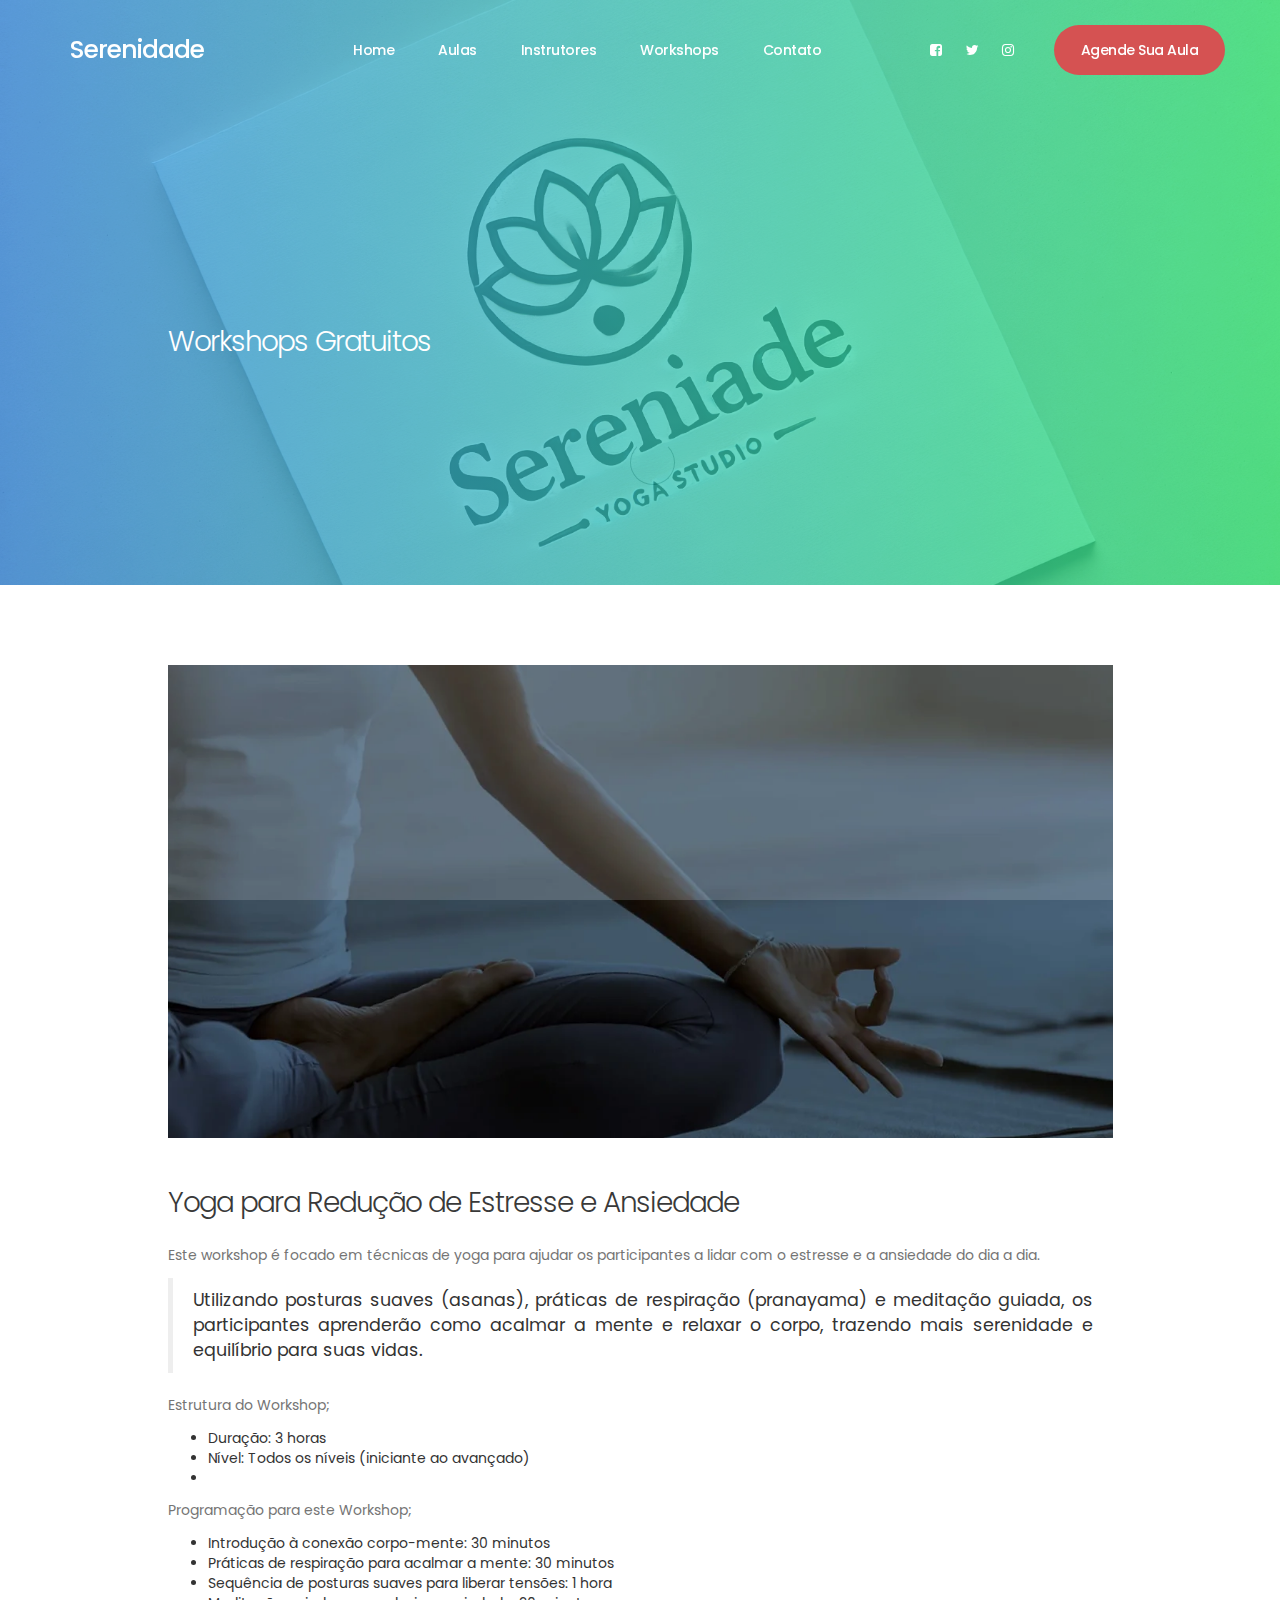
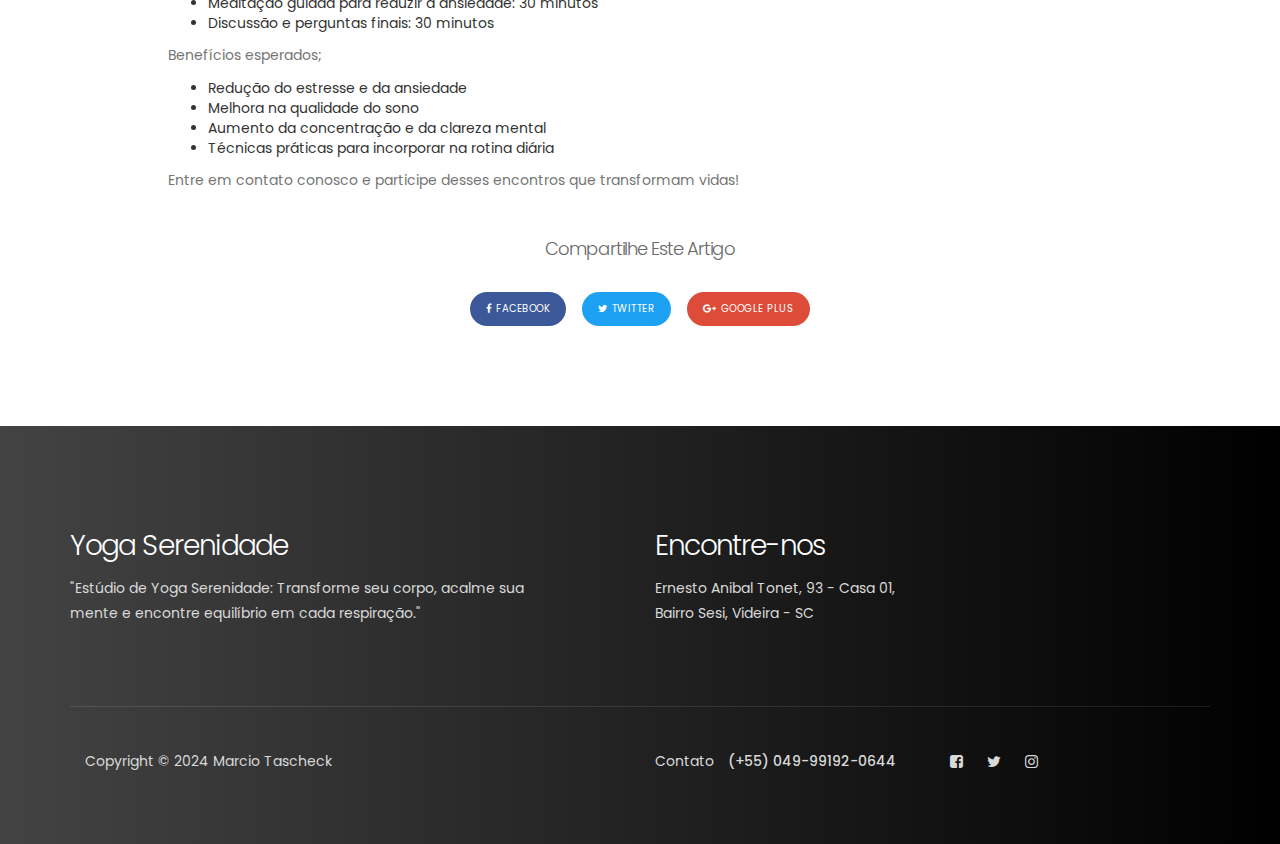
<file: workshops.html>
<!DOCTYPE html>
<html lang="en">
<head>

     <title>Workshops - Serenidade</title>
<!-- 
Hydro Template 
http://www.templatemo.com/tm-509-hydro
-->
     <meta charset="UTF-8">
     <meta http-equiv="X-UA-Compatible" content="IE=Edge">
     <meta name="description" content="">
     <meta name="keywords" content="">
     <meta name="author" content="">
     <meta name="viewport" content="width=device-width, initial-scale=1, maximum-scale=1">

     <link rel="stylesheet" href="css/bootstrap.min.css">
     <link rel="stylesheet" href="css/magnific-popup.css">
     <link rel="stylesheet" href="css/font-awesome.min.css">

     <!-- MAIN CSS -->
     <link rel="stylesheet" href="css/templatemo-style.css">
</head>
<body>

     <!-- PRE LOADER -->
     <section class="preloader">
          <div class="spinner">
               <span class="spinner-rotate"></span>
          </div>
     </section>


     <!-- MENU -->
     <section class="navbar custom-navbar navbar-fixed-top" role="navigation">
          <div class="container">

               <div class="navbar-header">
                    <button class="navbar-toggle" data-toggle="collapse" data-target=".navbar-collapse">
                         <span class="icon icon-bar"></span>
                         <span class="icon icon-bar"></span>
                         <span class="icon icon-bar"></span>
                    </button>

                    <!-- lOGO TEXT HERE -->
                    <a href="index.html" class="navbar-brand">Serenidade</a>
               </div>

               <!-- MENU LINKS -->
               <div class="collapse navbar-collapse">
                    <ul class="nav navbar-nav navbar-nav-first">
                         <li><a href="index.html" class="smoothScroll">Home</a></li>
                         <li><a href="index.html#aulas" class="smoothScroll">Aulas</a></li>
                         <li><a href="index.html#instrutores" class="smoothScroll">Instrutores</a></li>
                         <li><a href="workshops.html" class="smoothScroll">Workshops</a></li>
                         <li><a href="index.html#contact" class="smoothScroll">Contato</a></li>
                    </ul>

                    <ul class="nav navbar-nav navbar-right">
                         <li><a href="https://www.facebook.com/"><i class="fa fa-facebook-square"></i></a></li>
                         <li><a href="https://x.com/?lang=pt&mx=2"><i class="fa fa-twitter"></i></a></li>
                         <li><a href="https://www.instagram.com/"><i class="fa fa-instagram"></i></a></li>
                         <li class="section-btn"><a href="https://docs.google.com/forms/d/e/1FAIpQLSdbwwr3zZXbMxWqRvM2ztRapPO_ajuDBlqUB_7IcHwGSOcIgw/viewform">Agende Sua Aula</a></li>
                    </ul>
               </div>

          </div>
     </section>

     <!-- BLOG HEADER -->
     <section id="blog-header" data-stellar-background-ratio="0.5">
          <div class="overlay"></div>
          <div class="container">
               <div class="row">

                    <div class="col-md-offset-1 col-md-5 col-sm-12">
                         <h2>Workshops Gratuitos</h2>
                    </div>
                    
               </div>
          </div>
     </section>


     <!-- BLOG DETAIL -->
     <section id="blog-detail" data-stellar-background-ratio="0.5">
          <div class="container">
               <div class="row">

                    <div class="col-md-offset-1 col-md-10 col-sm-12">
                         <!-- BLOG THUMB -->
                         <div class="blog-detail-thumb">
                              <div class="blog-image">
                                   <img src="images/Yoga-Slide.jpg" class="img-responsive" alt="Blog Image">
                              </div>
                              <h2>Yoga para Redução de Estresse e Ansiedade</h2>
                              <p>Este workshop é focado em técnicas de yoga para ajudar os participantes a lidar com o estresse e a ansiedade do dia a dia.</p>

                              <blockquote>Utilizando posturas suaves (asanas), práticas de respiração (pranayama) e meditação guiada, os participantes aprenderão como acalmar a mente e relaxar o corpo, trazendo mais serenidade e equilíbrio para suas vidas.</blockquote>

                              <p>Estrutura do Workshop;</p>
                              <ul>
                                   <li>Duração: 3 horas</li>
                                   <li>Nível: Todos os níveis (iniciante ao avançado)</li>
                                   <li></li>
                              </ul>

                              <p>Programação para este Workshop;</p>
                              
                              <ul>
                                   <li>Introdução à conexão corpo-mente: 30 minutos</li>
                                   <li>Práticas de respiração para acalmar a mente: 30 minutos</li>
                                   <li>Sequência de posturas suaves para liberar tensões: 1 hora</li>
                                   <li>Meditação guiada para reduzir a ansiedade: 30 minutos</li>
                                   <li>Discussão e perguntas finais: 30 minutos</li>
                              </ul>

                              <p>Benefícios esperados;</p>
                              
                              <ul>
                                   <li>Redução do estresse e da ansiedade</li>
                                   <li>Melhora na qualidade do sono</li>
                                   <li>Aumento da concentração e da clareza mental</li>
                                   <li>Técnicas práticas para incorporar na rotina diária</li>
                              </ul>

                              <p>Entre em contato conosco e participe desses encontros que transformam vidas!</p>

                              <div class="blog-social-share">
                                   <h4>Compartilhe Este Artigo</h4>
                                   <a href="https://www.facebook.com" class="btn btn-primary"><i class="fa fa-facebook"></i>facebook</a>
                                   <a href="https://x.com/?lang=pt&mx=2" class="btn btn-success"><i class="fa fa-twitter"></i>twitter</a>
                                   <a href="https://l1nk.dev/r3kJD" class="btn btn-danger"><i class="fa fa-google-plus"></i>google plus</a>
                              </div>
                         </div>
                    </div>
                    
               </div>
          </div>
     </section>


     <!-- FOOTER -->
     <footer data-stellar-background-ratio="0.5">
          <div class="container">
               <div class="row">

                    <div class="col-md-6 col-sm-12">
                         <div class="footer-thumb footer-info"> 
                              <h2>Yoga Serenidade</h2>
                              <p>"Estúdio de Yoga Serenidade: Transforme seu corpo, acalme sua mente e encontre equilíbrio em cada respiração."</p>
                         </div>
                    </div>

                    
                    <div class="col-md-6 col-sm-12"> 
                         <div class="footer-thumb"> 
                              <h2>Encontre-nos</h2>
                              <p>Ernesto Anibal Tonet, 93 - Casa 01, <br> Bairro Sesi, Videira - SC</p>
                         </div>
                    </div>                    

                    <div class="col-md-12 col-sm-12">
                         <div class="footer-bottom">
                              <div class="col-md-6 col-sm-5">
                                   <div class="copyright-text"> 
                                        <p>Copyright &copy; 2024 Marcio Tascheck</p>
                                   </div>
                              </div>
                              <div class="col-md-6 col-sm-7">
                                   <div class="phone-contact"> 
                                        <p>Contato <span>(+55) 049-99192-0644</span></p>
                                   </div>
                                   <ul class="social-icon">
                                        <li><a href="https://www.facebook.com/" class="fa fa-facebook-square" attr="facebook icon"></a></li>
                                        <li><a href="https://x.com/?lang=pt-br" class="fa fa-twitter"></a></li>
                                        <li><a href="https://www.instagram.com/" class="fa fa-instagram"></a></li>
                                   </ul>
                              </div>
                         </div>
                    </div>
                    
               </div>
          </div>
     </footer>


     <!-- MODAL -->
     <section class="modal fade" id="modal-form" tabindex="-1" role="dialog" aria-labelledby="myModalLabel" aria-hidden="true">
          <div class="modal-dialog modal-lg">
               <div class="modal-content modal-popup">

                    <div class="modal-header">
                         <button type="button" class="close" data-dismiss="modal" aria-label="Close">
                              <span aria-hidden="true">&times;</span>
                         </button>
                    </div>

                    <div class="modal-body">
                         <div class="container-fluid">
                              <div class="row">

                                   <div class="col-md-12 col-sm-12">
                                        <div class="modal-title">
                                             <h2>Hydro Co</h2>
                                        </div>

                                        <!-- NAV TABS -->
                                        <ul class="nav nav-tabs" role="tablist">
                                             <li class="active"><a href="#sign_up" aria-controls="sign_up" role="tab" data-toggle="tab">Create an account</a></li>
                                             <li><a href="#sign_in" aria-controls="sign_in" role="tab" data-toggle="tab">Sign In</a></li>
                                        </ul>

                                        <!-- TAB PANES -->
                                        <div class="tab-content">
                                             <div role="tabpanel" class="tab-pane fade in active" id="sign_up">
                                                  <form action="#" method="post">
                                                       <input type="text" class="form-control" name="name" placeholder="Name" required>
                                                       <input type="telephone" class="form-control" name="telephone" placeholder="Telephone" required>
                                                       <input type="email" class="form-control" name="email" placeholder="Email" required>
                                                       <input type="password" class="form-control" name="password" placeholder="Password" required>
                                                       <input type="submit" class="form-control" name="submit" value="Submit Button">
                                                  </form>
                                             </div>

                                             <div role="tabpanel" class="tab-pane fade in" id="sign_in">
                                                  <form action="#" method="post">
                                                       <input type="email" class="form-control" name="email" placeholder="Email" required>
                                                       <input type="password" class="form-control" name="password" placeholder="Password" required>
                                                       <input type="submit" class="form-control" name="submit" value="Submit Button">
                                                       <a href="https://www.facebook.com/templatemo">Forgot your password?</a>
                                                  </form>
                                             </div>
                                        </div>
                                   </div>

                              </div>
                         </div>
                    </div>

               </div>
          </div>
     </section>

     <!-- SCRIPTS -->
     <script src="js/jquery.js"></script>
     <script src="js/bootstrap.min.js"></script>
     <script src="js/jquery.stellar.min.js"></script>
     <script src="js/jquery.magnific-popup.min.js"></script>
     <script src="js/smoothscroll.js"></script>
     <script src="js/custom.js"></script>

</body>
</html>
</file>
<file: css/templatemo-style.css>
/*

Hydro Template 

http://www.templatemo.com/tm-509-hydro

*/  
  @import url('https://fonts.googleapis.com/css?family=Poppins:400,500,600');

  body {
    background: #ffffff;
    font-family: 'Poppins', sans-serif;
    overflow-x: hidden;
  }


  /*---------------------------------------
     TYPOGRAPHY              
  -----------------------------------------*/

  h1,h2,h3,h4,h5,h6 {
    font-weight: 300;
    line-height: inherit;
    letter-spacing: -1px;
  }

  h1 {
    color: #292929;
    font-size: 3em;
    margin-bottom: 30px;
  }

  h2 {
    color: #393939;
    font-size: 2em;
  }

  h3 {
    color: #505050;
    font-size: 1.5em;
    font-weight: 500;
    margin-bottom: 0;
  }

  h4 {
    color: #696969;
    font-size: 18px;
    line-height: normal;
  }

  p {
    color: #757575;
    font-size: 14px;
    font-weight: normal;
    line-height: 25px;
  }

  strong {
    font-weight: 500;
  }


  /*---------------------------------------
     GENERAL               
  -----------------------------------------*/

  * {
    -webkit-box-sizing: border-box;
    -moz-box-sizing: border-box;
    box-sizing: border-box;
  }

  *:before,
  *:after {
    -webkit-box-sizing: border-box;
    -moz-box-sizing: border-box;
    box-sizing: border-box;
  }

  a {
    color: #252525;
    font-weight: normal;
    -webkit-transition: 0.5s;
    transition: 0.5s;
    text-decoration: none !important;
  }

  a:hover, a:active, a:focus {
    color: #ce3232;
    outline: none;
  }

  .section-title {
    margin-bottom: 60px;
  }

  .section-title h2 {
    margin-top: 0;
    margin-bottom: 10px;
    line-height: 0;
  }

  .section-title .line-bar {
    color: #d9d9d9;
    display: block;
    font-size: 5em;
    line-height: 0;
  }

  .section-btn {
    background: #ce3232;
    border: 0;
    border-radius: 100px;
    color: #ffffff;
    cursor: pointer;
    font-size: inherit;
    font-weight: normal;
    padding: 15px 30px;
    -webkit-transition: 0.5s;
    transition: 0.5s;
  }

  .section-btn:hover,
  .section-btn:focus {
    background: #00F260;  /* fallback for old browsers */
    background: -webkit-linear-gradient(to right, #0575E6, #00F260);  /* Chrome 10-25, Safari 5.1-6 */
    background: linear-gradient(to right, #0575E6, #00F260); /* W3C, IE 10+/ Edge, Firefox 16+, Chrome 26+, Opera 12+, Safari 7+ */
    border-color: transparent;
    color: #393939;
  }

  .overlay {
    background: #00F260;  /* fallback for old browsers */
    background: -webkit-linear-gradient(to right, #0575E6, #00F260);  /* Chrome 10-25, Safari 5.1-6 */
    background: linear-gradient(to right, #0575E6, #00F260); /* W3C, IE 10+/ Edge, Firefox 16+, Chrome 26+, Opera 12+, Safari 7+ */
    opacity: 0.7;
    position: absolute;
    width: 100%;
    height: 100%;
    top: 0;
    right: 0;
    left: 0;
  }

  section {
    padding-top: 80px;
    padding-bottom: 80px;
    text-align: center;
  }


  /*---------------------------------------
       PRE LOADER              
  -----------------------------------------*/

  .preloader {
    position: fixed;
    top: 0;
    left: 0;
    width: 100%;
    height: 100%;
    z-index: 99999;
    display: flex;
    flex-flow: row nowrap;
    justify-content: center;
    align-items: center;
    background: none repeat scroll 0 0 #ffffff;
  }

  .spinner {
    border: 1px solid transparent;
    border-radius: 3px;
    position: relative;
  }

  .spinner:before {
    content: '';
    box-sizing: border-box;
    position: absolute;
    top: 50%;
    left: 50%;
    width: 45px;
    height: 45px;
    margin-top: -10px;
    margin-left: -10px;
    border-radius: 50%;
    border: 1px solid #575757;
    border-top-color: #ffffff;
    animation: spinner .9s linear infinite;
  }

  @-webkit-@keyframes spinner {
    to {transform: rotate(360deg);}
  }

  @keyframes spinner {
    to {transform: rotate(360deg);}
  }


  /*---------------------------------------
      MENU              
  -----------------------------------------*/

  .custom-navbar {
    border: none;
    margin-bottom: 0;
    padding: 25px 0;
  }

  .custom-navbar .navbar-brand {
    color: #ffffff;
    font-size: 25px;
    font-weight: 500;
    letter-spacing: -1px;
  }

  .top-nav-collapse {
    background: #ffffff;
  }

  .custom-navbar .navbar-nav.navbar-nav-first {
    margin-left: 8em;
  }

  .custom-navbar .navbar-nav.navbar-right li a {
    padding-right: 12px;
    padding-left: 12px;
  }

  .custom-navbar .section-btn {
    padding: 15px;
    margin-left: 2em;
  }

  .custom-navbar .section-btn:hover {
    background: #000000;  /* fallback for old browsers */
    background: -webkit-linear-gradient(to right, #434343, #000000);  /* Chrome 10-25, Safari 5.1-6 */
    background: linear-gradient(to right, #434343, #000000); /* W3C, IE 10+/ Edge, Firefox 16+, Chrome 26+, Opera 12+, Safari 7+ */
  }

  .custom-navbar .section-btn a {
    padding: 0;
  }

  .custom-navbar .nav .section-btn a:hover {
    color: #ffffff;
  }

  .custom-navbar .nav li a {
    font-size: 14px;
    font-weight: 500;
    color: #ffffff;
    letter-spacing: -0.5px;
    padding-right: 22px;
    padding-left: 22px;
  }

  .custom-navbar .nav li a:hover {
    background: transparent;
    color: #ce3232;
  }

  .custom-navbar .navbar-nav > li > a:hover,
  .custom-navbar .navbar-nav > li > a:focus {
    background-color: transparent;
  }

  .custom-navbar .nav li.active > a {
    background-color: transparent;
    color: #ce3232;
  }

  .custom-navbar .navbar-toggle {
    border: none;
    padding-top: 10px;
  }

  .custom-navbar .navbar-toggle {
    background-color: transparent;
  }

  .custom-navbar .navbar-toggle .icon-bar {
    background: #252525;
    border-color: transparent;
  }

  @media(min-width:768px) {
    .custom-navbar {
      border-bottom: 0;
      background: 0 0; 
    }

    .custom-navbar.top-nav-collapse {
      background: #ffffff;
      -webkit-box-shadow: 0 1px 30px rgba(0, 0, 0, 0.1);
      -moz-box-shadow: 0 1px 30px rgba(0, 0, 0, 0.1);
      box-shadow: 0 1px 30px rgba(0, 0, 0, 0.1);
      padding: 12px 0;
    }

    .top-nav-collapse .navbar-brand {
      color: #252525;
    }

    .top-nav-collapse .nav li a {
      color: #575757;
    }

    .top-nav-collapse .nav .section-btn a {
      color: #ffffff;
    }
  }



  /*---------------------------------------
      HOME              
  -----------------------------------------*/

  #home {
    background: url('../images/background.jpg') no-repeat center center;
    background-size: cover;
    vertical-align: middle;
    display: -webkit-box;
    display: -webkit-flex;
    display: -ms-flexbox;
    display: flex;
    -webkit-box-align: center;
    -webkit-align-items: center;
    -ms-flex-align: center;
    align-items: center;
    min-height: 100vh;
    position: relative;
    overflow: hidden;
    padding-top: 10em;
    text-align: left;
  }

  #home h1 {
    color: #ffffff;
  }

  .home-info .section-btn {
    background: transparent;
    border: 2px solid #f9f9f9;
    color: #f9f9f9;
  }

  .home-info .section-btn:hover,
  .home-info .section-btn:focus {
    background: #ce3232;
    border-color: transparent;
    color: #ffffff;
  }

  .home-info span {
    display: inline-block;
    vertical-align: middle;
    color: #f9f9f9;
    font-weight: 500;
    margin-left: 20px; 
  }

  .home-info span small {
    display: block;
  }



  /*---------------------------------------
      ABOUT              
  -----------------------------------------*/

  #about {
    text-align: left;
    padding-bottom: 0;
  }

  #about .about-info:first-child {
    margin-right: 40px;
  }

  .about-info .section-title {
    margin: 40px 0 40px 0;
  }

  .about-info {
    margin-top: 60px;
  }

  .skill-thumb strong {
    display: inline-block;
    margin-bottom: 10px;
  }

  .skill-thumb .progress {
    background: #ffffff;
    border-radius: 5px;
    box-shadow: none;
    height: 3px;
    margin-bottom: 25px;
  }

  .skill-thumb .progress-bar {
    background: #1f1f1f;
    box-shadow: none;
  }



  /*---------------------------------------
      WORK             
  -----------------------------------------*/

  .work-info img {
    width: 100%;
    border-radius: 100%;
  }

  #work .work-thumb {
    overflow: hidden;
    position: relative;
    cursor: pointer;
    border-radius: 3px;
  }

  .work-thumb .work-info {
    position: absolute;
    top: 0px;
    left: 0px;
    right: 0px;
    bottom: 0px;
    display: flex;
    align-items: center;
    justify-content: center;
    flex-direction: column;
    text-align: center;
  }

  .work-thumb .work-info:after {
    position: absolute;
    top: 0px;
    left: 0px;
    right: 0px;
    bottom: 0px;
    content: "";
    background: #ce3232;
    opacity: 0;
    transition: 0.5s;
  }

  .work-thumb .work-info:hover::after {
    opacity: 0.9;
  }

  .work-thumb .work-info h3,
  .work-thumb .work-info small {
    transform: translateY(100%);
    opacity: 0;
    display: block;
    transition: 0.5s 0.2s;
    color: #ffffff;
    z-index: 2;
    position: relative;
  }

  .work-thumb .work-info small {
    color: #d9d9d9;
    text-transform: uppercase;
    font-size: 12px;
    font-weight: 500;
    letter-spacing: 1px;
    margin-top: 3px;
  }

  .work-thumb:hover .work-info h3,
  .work-thumb:hover .work-info small {
    transform: translateY(0px);
    opacity: 1;
  }



  /*---------------------------------------
      BLOG             
  -----------------------------------------*/

  #blog {
    background: #f0f0f0;
  }

  #blog-header,
  #blog-detail {
    text-align: justify;
  }

  #blog-header {
    background: url('../images/background.jpg') no-repeat center center;
    background-size: cover;
    display: -webkit-box;
    display: -webkit-flex;
    display: -ms-flexbox;
    display: flex;
    -webkit-box-align: center;
    -webkit-align-items: center;
    -ms-flex-align: center;
    align-items: center;
    height: 65vh;
    color: #ffffff;
    position: relative;
    padding-top: 12em;
  }

  #blog-header h2 {
    color: #ffffff;
  }

  .blog-thumb {
    background: #ffffff;
    -webkit-box-shadow: 0 1px 30px rgba(0, 0, 0, 0.1);
    -moz-box-shadow: 0 1px 30px rgba(0, 0, 0, 0.1);
    box-shadow: 0 1px 30px rgba(0, 0, 0, 0.1);
    border-radius: 3px;
    text-align: left;
    margin-bottom: 30px;
    height: 350px;
  }

  .media.blog-thumb .media-left {
    width: 45%;
  }

  .blog-thumb small {
    color: #ce3232;
    font-weight: 500;
    display: block;
  }

  .blog-thumb small .fa {
    margin-right: 5px;
  }

  .blog-thumb h4 {
    margin-top: 2px;
    margin-bottom: 0px;
  }

  #blog-detail h2 {
    padding: 25px 0 10px 0;
  }

  .blog-info {
    padding: 75px 25px;
  }

  .blog-info h3 {
    margin: 0;
    padding: 8px 0 6px 0;
    text-transform: capitalize;
  }

  .blog-info .section-btn {
    background: #f0f0f0;
    color: #393939;
    margin-top: 20px;
  }

  .blog-info .section-btn:hover {
    background: #00F260;  /* fallback for old browsers */
    background: -webkit-linear-gradient(to right, #0575E6, #00F260);  /* Chrome 10-25, Safari 5.1-6 */
    background: linear-gradient(to right, #0575E6, #00F260); /* W3C, IE 10+/ Edge, Firefox 16+, Chrome 26+, Opera 12+, Safari 7+ */
    color: #ffffff;
  }

  .blog-thumb ul {
    margin: 32px 12px 22px 0px;
  }

  .blog-thumb ul li {
    list-style: square;
    font-weight: normal;
    padding: 4px 12px 4px 0px;
  }

  .blog-social-share {
    text-align: center;
    padding-top: 22px;
  }

  .blog-social-share .btn {
    border-radius: 100px;
    border: none;
    font-size: 10px;
    letter-spacing: 0.5px;
    text-transform: uppercase;
    margin: 20px 6px;
    padding: 10px 16px;
  }

  .blog-social-share .btn-primary {
    background: #3b5998;
  }

  .blog-social-share .btn-success {
    background: #1da1f2;
  }

  .blog-social-share .btn-danger {
    background: #dd4b39;
  }

  .blog-social-share a .fa {
    padding-right: 4px;
  }

  .blog-ads {
    background: #f9f9f9;
    border-right: 4px solid #2b2b2b;
    padding: 42px;
    text-align: center;
    margin: 26px 0 26px 0;
  }

  .blog-ads h4 {
    font-size: 18px;
  }



  /*---------------------------------------
      CONTACTS             
  -----------------------------------------*/

  #contact {
    background: #00F260;  /* fallback for old browsers */
    background: -webkit-linear-gradient(to right, #0575E6, #00F260);  /* Chrome 10-25, Safari 5.1-6 */
    background: linear-gradient(to right, #0575E6, #00F260); /* W3C, IE 10+/ Edge, Firefox 16+, Chrome 26+, Opera 12+, Safari 7+ */
  }

  #contact .section-title h2 {
    color: #ffffff;
  }

  .google-map {
    border-radius: 100%;
    width: 300px;
    height: 300px;
    overflow: hidden;
    margin: 0 auto;
  }

  .google-map iframe {
    border: 0;
    width: 300px;
    height: 300px;
  }

  #contact .form-control {
    border: 0;
    border-radius: 5px;
    box-shadow: none;
    color: rgba(20,20,20,0.5);
    font-size: 14px;
    font-weight: normal;
    margin-bottom: 15px;
    padding-left: 8px;
  }

  #contact input,
  #contact select {
    height: 55px;
  }

  #contact select {
    color: rgba(20,20,20,0.5);
  }

  #contact input[type='submit'] {
    background: #ce3232;
    border-radius: 100px;
    color: #ffffff;
    font-weight: 500;
  }



  /*---------------------------------------
     FOOTER              
  -----------------------------------------*/

  footer {
    background: #000000;  /* fallback for old browsers */
    background: -webkit-linear-gradient(to right, #434343, #000000);  /* Chrome 10-25, Safari 5.1-6 */
    background: linear-gradient(to right, #434343, #000000); /* W3C, IE 10+/ Edge, Firefox 16+, Chrome 26+, Opera 12+, Safari 7+ */
    position: relative;
    padding-top: 80px;
    padding-bottom: 60px;
  }

  footer h2 {
    color: #ffffff;
  }

  .footer-link {
    margin: 0;
    padding: 0;
  }

  .footer-link li {
    display: block;
    list-style: none;
    margin: 5px 10px 5px 0;
  }

  footer p,
  footer span,
  .footer-link li a {
    color: #d9d9d9;
  }

  .copyright-text p,
  .footer-bottom .phone-contact p {
    font-size: 14px;
  }

  .footer-info p {
    margin-right: 4em;
  }

  .footer-bottom {
    border-top: 1px solid rgba(255,255,255,0.1);
    margin-top: 5em;
    padding-top: 3em;
  }

  .footer-bottom .phone-contact,
  .footer-bottom .social-icon {
    display: inline-block;
    vertical-align: top;
  }

  .footer-bottom .phone-contact {
    margin-right: 40px;
  }

  .footer-bottom .phone-contact span {
    font-weight: 500;
    display: inline-block;
    margin-left: 10px;
  }


  /*---------------------------------------
     SOCIAL ICON              
  -----------------------------------------*/

  .social-icon {
    position: relative;
    padding: 0;
    margin: 0;
  }

  .social-icon li {
    display: inline-block;
    list-style: none;
  }

  .social-icon li a {
    border-radius: 100px;
    color: #d9d9d9;
    font-size: 15px;
    text-decoration: none;
    position: relative;
    margin: 5px 10px;
  }

  .social-icon li a:hover {
    color: #ce3232;
  }


  /*---------------------------------------
      MODAL FORM             
  -----------------------------------------*/

  @media (min-width: 992px) {
    .modal-dialog {
      width: 420px;
    }
  }

  .modal-open .modal {
    padding-left: 0 !important;
  }

  .modal-dialog .modal-content {
    background: #000000;  /* fallback for old browsers */
    background: -webkit-linear-gradient(to right, #434343, #000000);  /* Chrome 10-25, Safari 5.1-6 */
    background: linear-gradient(to right, #434343, #000000); /* W3C, IE 10+/ Edge, Firefox 16+, Chrome 26+, Opera 12+, Safari 7+ */
    border: none;
    border-radius: 2px;
    text-align: center;
    position: relative;
    padding: 2em;
  }

  .modal-header, .modal-footer {
    border-bottom: 0;
    padding: 0;
  }

  .modal-dialog .modal-body {
    padding: 0;
  }

  .modal-dialog .modal-body a {
    color: #d9d9d9;
  }

  .modal .close {
    color: #999;
    font-size: 40px;
    font-weight: 300;
    text-shadow: none;
    opacity: 1;
    position: absolute;
    top: 15px;
    right: 15px;
    z-index: 100;
    outline: none;
  }

  .modal-dialog .modal-title {
    margin-bottom: 20px;
  }

  .modal-dialog .modal-title h2 {
    color: #ffffff;
  }

  .modal-dialog .nav-tabs {
    display: inline-block;
  }

  .modal-dialog .nav-tabs > li > a {
    border: 0;
    color: #999999;
    margin-right: 0;
  }

  .modal-dialog .nav-tabs > li.active > a, 
  .modal-dialog .nav-tabs > li.active > a:hover, 
  .modal-dialog .nav-tabs > li.active > a:focus,
  .modal-dialog .nav>li>a:focus, 
  .modal-dialog .nav>li>a:hover {
    color: #ffffff;
    background-color: transparent;
    border: none;
    border-bottom: 1px solid #ce3232;
  }

  .modal-dialog .tab-content {
    padding-top: 20px;
  }

  .modal-dialog form .form-control {
    border-radius: 5px;
    border: 1px solid #595959;
    background: transparent;
    box-shadow: none;
    margin: 15px 0 15px 0;
    height: 50px;
  }

  .modal-dialog form .form-control:hover,
  .modal-dialog form .form-control:focus {
    border-color: #ffffff;
  }

  .modal-dialog form input[type="submit"] {
    background: #ce3232;
    border-color: transparent;
    border-radius: 100px;
    color: #ffffff;
    margin-top: 20px;
  }


  /*---------------------------------------
     RESPONSIVE STYLES              
  -----------------------------------------*/

  @media screen and (max-width: 1170px) {

    .custom-navbar .navbar-nav.navbar-nav-first {
      margin-left: inherit;
    }
  }

  @media screen and (max-width: 991px) {

    h3 {
      font-size: 1.2em;
    }

    p {
      font-size: 13px;
    }

    #home {
      text-align: center;
    }

    .home-info {
      margin-bottom: 3em;
    }

    .custom-navbar .nav li a {
      font-size: 13px;
      padding-right: 11px;
      padding-left: 11px;
    }

    .custom-navbar .section-btn {
      margin-left: 1em;
    }

    .blog-thumb {
      height: inherit;
    }

    .blog-info {
      padding: 45px 25px;
    }

    .media.blog-thumb .media-left {
      display: block;
      width: 100%;
      padding-right: 0;
      overflow: hidden;
    }

    .media.blog-thumb .media-left {
      height: 250px;
    }

    .media.blog-thumb .media-left img {
      position: relative;
      bottom: 10em;
    }

    #work .work-thumb,
    .footer-thumb {
      margin-top: 20px;
      margin-bottom: 30px;
    }
  }

  @media only screen and (min-width: 640px) and (max-width: 767px) {

    #blog-header {
      height: 100vh;
    }

    .media.blog-thumb .media-left {
      height: 550px;
    }

    .media.blog-thumb .media-left img {
      position: relative;
      bottom: 10em;
    }
  }

  @media screen and (max-width: 767px) {

    .custom-navbar {
      background: #ffffff;
      -webkit-box-shadow: 0 1px 30px rgba(0, 0, 0, 0.1);
      -moz-box-shadow: 0 1px 30px rgba(0, 0, 0, 0.1);
      box-shadow: 0 1px 30px rgba(0, 0, 0, 0.1);
      padding: 10px 0;
    }

    .custom-navbar .nav li a {
      line-height: normal;
      padding: 5px;
    }

    .custom-navbar .navbar-brand,
    .top-nav-collapse .navbar-brand {
      color: #252525;
      font-weight: 600;
    }

    .custom-navbar .nav li a,
    .top-nav-collapse .nav li a {
      color: #575757;
    }

    .custom-navbar .navbar-nav.navbar-right li {
      display: inline-block;
    }

    .custom-navbar .section-btn {
      display: block !important;
      width: 50%;
      margin: 10px auto 10px auto;
      padding: 10px;
    }

    .custom-navbar .section-btn a {
      color: #ffffff !important;
    }

    .home-info span {
      margin-top: 20px;
    }

    #about .about-info:first-child {
      margin-right: 0;
    }

    .about-info {
      margin: 40px 0 40px 0;
    }

    .google-map {
      margin-top: 50px;
    }

    footer {
      text-align: center;
    }

    .footer-info p,
    .footer-bottom .phone-contact {
      margin-right: 0;
    }
  }

  @media screen and (max-width: 639px) {

    h1 {
      font-size: 2em;
    }

    .media.blog-thumb .media-left {
      height: 320px;
    }

    .media.blog-thumb .media-left img {
      position: relative;
      bottom: 6em;
    }
    
  }
</file>
